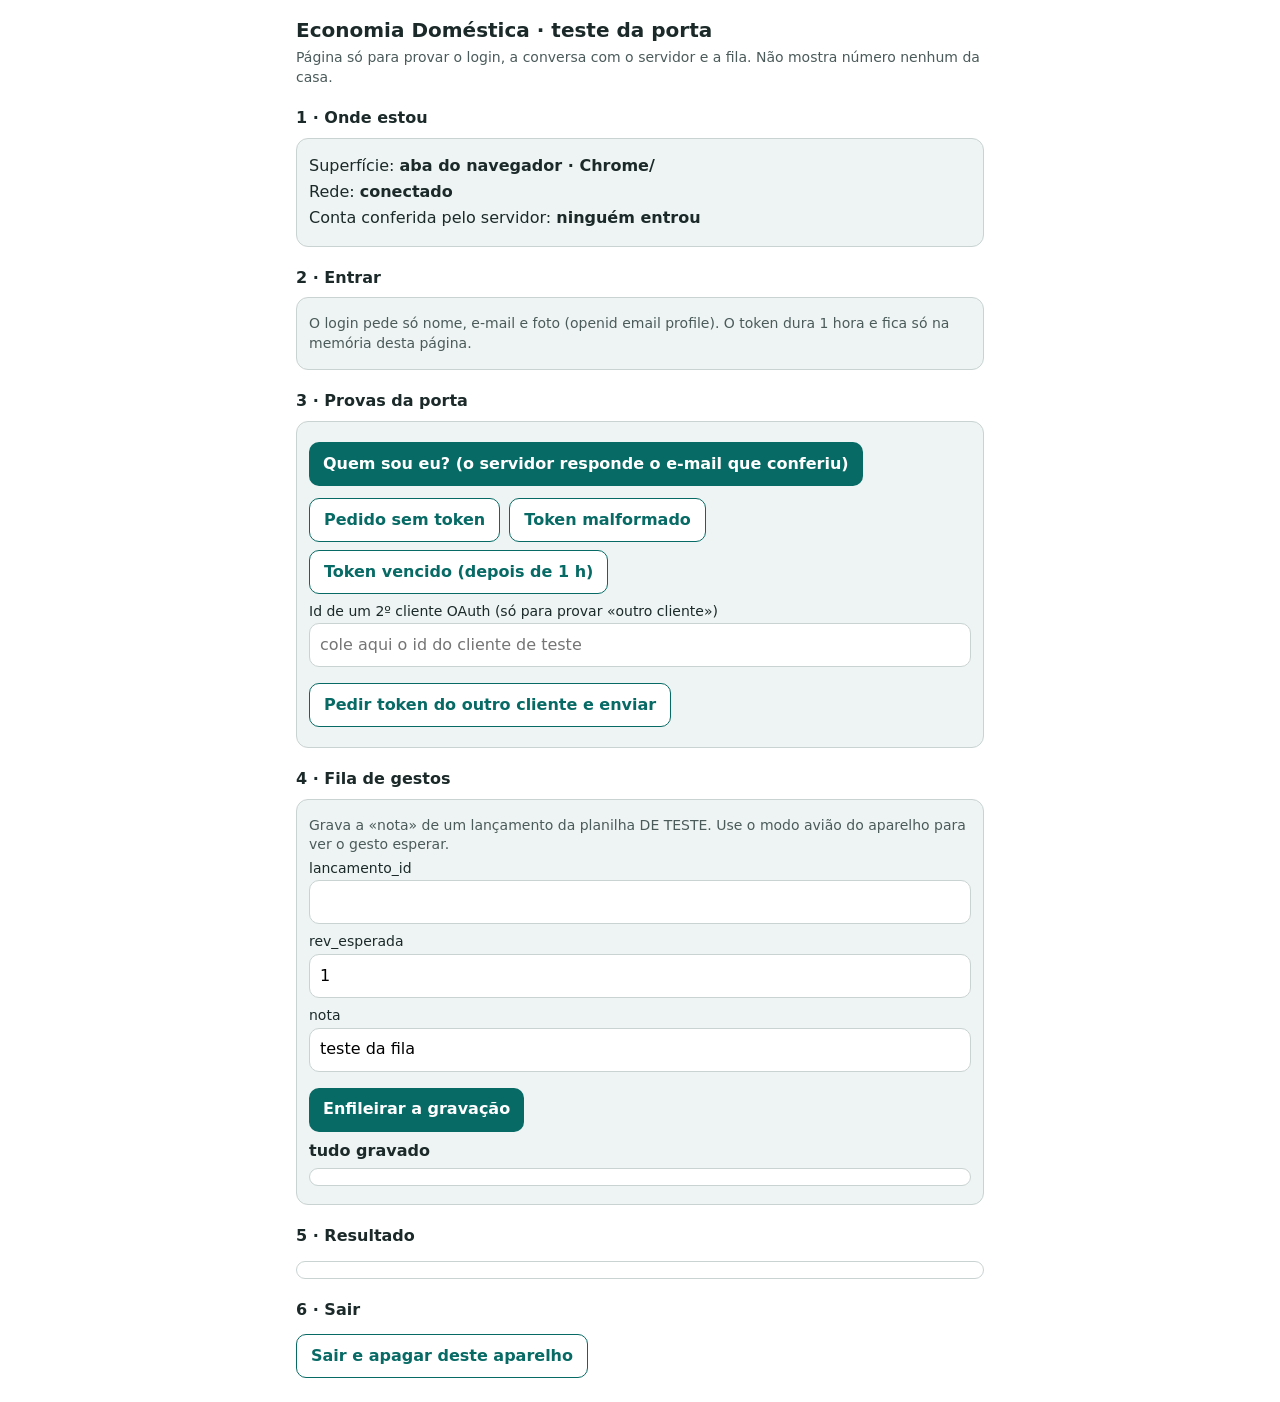
<file: index.html>
<!doctype html>
<html lang="pt-BR">
<head>
<meta charset="utf-8">
<meta name="viewport" content="width=device-width, initial-scale=1, viewport-fit=cover">
<title>Economia Doméstica · teste da porta</title>
<meta name="description" content="Página de teste do login e da fila do app Economia Doméstica. Sem dado, sem número.">
<meta name="theme-color" content="#0B8A83">
<meta name="apple-mobile-web-app-capable" content="yes">
<meta name="mobile-web-app-capable" content="yes">
<meta name="apple-mobile-web-app-title" content="Economia Doméstica">
<meta name="robots" content="noindex">
<meta property="og:title" content="Economia Doméstica · teste da porta">
<meta property="og:description" content="Página de teste do login e da fila. Sem dado, sem número.">
<meta property="og:type" content="website">
<meta property="og:locale" content="pt_BR">
<meta property="og:site_name" content="Economia Doméstica">
<meta name="twitter:card" content="summary">
<link rel="manifest" href="manifest.webmanifest">
<link rel="icon" type="image/png" href="icone-192.png">
<link rel="apple-touch-icon" href="apple-touch-icon.png">
<style>
  /* Página de TESTE, não é a tela do app: só o teal da marca (--marca-txt do DESIGN.md), alvos de toque de 44 px e nada mais. */
  :root { --marca: #076A65; --borda: #C9D3D2; --fundo: #FFFFFF; --txt: #1B2A29; --suave: #EEF4F3; --erro: #A02020; --ok: #0F7A47; }
  * { box-sizing: border-box; }
  body { margin: 0; padding: 16px; padding-left: max(16px, env(safe-area-inset-left)); padding-right: max(16px, env(safe-area-inset-right)); font: 16px/1.4 system-ui, -apple-system, "Segoe UI", sans-serif; color: var(--txt); background: var(--fundo); max-width: 720px; margin-inline: auto; }
  h1 { font-size: 20px; margin: 0 0 4px; }
  h2 { font-size: 16px; margin: 20px 0 8px; }
  p, li { margin: 4px 0; }
  .nota { color: #4B5B5A; font-size: 14px; }
  .cartao { border: 1px solid var(--borda); border-radius: 12px; padding: 12px; margin: 8px 0; background: var(--suave); }
  button { min-height: 44px; padding: 8px 14px; border: 0; border-radius: 10px; background: var(--marca); color: #fff; font: inherit; font-weight: 600; margin: 4px 4px 4px 0; }
  button.sec { background: #fff; color: var(--marca); border: 1px solid var(--marca); }
  button[disabled] { opacity: .5; }
  input { min-height: 44px; padding: 6px 10px; border: 1px solid var(--borda); border-radius: 10px; font: inherit; width: 100%; margin: 2px 0 8px; }
  label { display: block; font-size: 14px; }
  pre { white-space: pre-wrap; word-break: break-word; background: #fff; border: 1px solid var(--borda); border-radius: 10px; padding: 8px; font-size: 13px; margin: 6px 0; }
  .ok { color: var(--ok); font-weight: 600; } .ruim { color: var(--erro); font-weight: 600; }
  ol#registro { padding-left: 20px; font-size: 14px; }
  #aviso-config { display: none; background: #FFF3CD; border: 1px solid #E0B84A; padding: 10px; border-radius: 10px; }
</style>
</head>
<body>
<h1>Economia Doméstica · teste da porta</h1>
<p class="nota">Página só para provar o login, a conversa com o servidor e a fila. Não mostra número nenhum da casa.</p>
<p id="aviso-config"><strong>config.js ainda tem os marcadores PREENCHER_*.</strong> Preencha o id do cliente e o endereço /exec (LEIA.md, passo 1).</p>

<h2>1 · Onde estou</h2>
<div class="cartao">
  <p>Superfície: <strong id="superficie">…</strong></p>
  <p>Rede: <strong id="rede">…</strong></p>
  <p>Conta conferida pelo servidor: <strong id="conferido">ninguém entrou</strong></p>
  <p class="nota" id="estado-login"></p>
</div>

<h2>2 · Entrar</h2>
<div class="cartao">
  <div id="botao-google"></div>
  <p><button id="b-entrar" class="sec" hidden>Entrar de novo</button></p>
  <p class="nota">O login pede só nome, e-mail e foto (openid email profile). O token dura 1 hora e fica só na memória desta página.</p>
</div>

<h2>3 · Provas da porta</h2>
<div class="cartao">
  <p><button id="b-quem">Quem sou eu? (o servidor responde o e-mail que conferiu)</button></p>
  <p><button id="b-sem" class="sec">Pedido sem token</button>
     <button id="b-lixo" class="sec">Token malformado</button>
     <button id="b-velho" class="sec">Token vencido (depois de 1 h)</button></p>
  <label for="i-outro">Id de um 2º cliente OAuth (só para provar «outro cliente»)</label>
  <input id="i-outro" placeholder="cole aqui o id do cliente de teste" autocomplete="off">
  <p><button id="b-outro" class="sec">Pedir token do outro cliente e enviar</button></p>
</div>

<h2>4 · Fila de gestos</h2>
<div class="cartao">
  <p class="nota">Grava a «nota» de um lançamento da planilha DE TESTE. Use o modo avião do aparelho para ver o gesto esperar.</p>
  <label for="c-id">lancamento_id</label><input id="c-id" autocomplete="off">
  <label for="c-rev">rev_esperada</label><input id="c-rev" value="1" inputmode="numeric">
  <label for="c-nota">nota</label><input id="c-nota" value="teste da fila">
  <p><button id="b-fila">Enfileirar a gravação</button>
     <button id="b-reenviar" class="sec" hidden>Reenviar com a rev atual</button>
     <button id="b-descartar" class="sec" hidden>Descartar o gesto recusado</button></p>
  <p><strong id="fila-estado">tudo gravado</strong></p>
  <pre id="fila-itens"></pre>
</div>

<h2>5 · Resultado</h2>
<ol id="registro"></ol>
<pre id="saida"></pre>

<h2>6 · Sair</h2>
<p><button id="b-sair" class="sec">Sair e apagar deste aparelho</button></p>

<script src="config.js"></script>
<script src="fila.js"></script>
<script src="api.js"></script>
<script>
(function () {
  'use strict';
  var C = window.ECON_CONFIG || {};
  var configurado = !!C.CLIENT_ID && C.CLIENT_ID.indexOf('PREENCHER') !== 0 && !!C.API_URL && C.API_URL.indexOf('PREENCHER') !== 0;
  function $(id) { return document.getElementById(id); }
  var tokenAtual = null;      // o ID token vive só aqui, em memória
  var primeiroToken = null;   // o da entrada: serve de «token vencido» depois de 1 h
  var espera = null;          // quem espera um token novo
  var ultimaRecusa = null;

  var api = Api.criarCliente({
    url: C.API_URL,
    fetch: window.fetch.bind(window),
    token: function () { return tokenAtual; },
    renovar: renovar
  });
  var fila = Fila.criar({
    enviar: function (item) { return api.chamar(item.tipo, item.envio); },
    aoMudar: mostrarFila,
    aoRecusar: function (item) {
      ultimaRecusa = item;
      registrar('fila: ' + item.tipo + ' recusado', item.resposta);
      var atual = item.resposta && item.resposta.atual;
      $('b-reenviar').hidden = !(item.resposta && item.resposta.motivo === 'rev_desatualizada' && atual && typeof atual.rev === 'number');
      $('b-descartar').hidden = false;   // o recusado fica com o que foi digitado até a pessoa descartar
    },
    aoGravar: function (resposta) { registrar('fila: gravado', { ok: resposta.ok, repetido: !!resposta.repetido, rev: resposta.rev, autor: resposta.autor }); }
  });

  function hora() { return new Date().toLocaleTimeString('pt-BR'); }
  function registrar(titulo, resposta) {
    var li = document.createElement('li');
    var ok = resposta && resposta.ok === true;
    var sp = document.createElement('span'); sp.className = ok ? 'ok' : 'ruim'; sp.textContent = ok ? 'ok' : String((resposta && resposta.motivo) || 'sem resposta'); li.appendChild(sp);
    li.insertBefore(document.createTextNode(hora() + ' · ' + titulo + ' → '), li.firstChild);
    $('registro').insertBefore(li, $('registro').firstChild);
    $('saida').textContent = JSON.stringify(resposta, null, 2);
  }
  function mostrarFila(resumo, itens) {
    $('fila-estado').textContent = resumo.texto;
    $('fila-itens').textContent = itens.map(function (i) {
      return i.estado + ' · ' + i.tipo + ' · tentativas ' + i.tentativas + (i.motivo ? ' · ' + i.motivo : '');
    }).join('\n');
  }
  function mostrarSuperficie() {
    var standalone = (window.navigator.standalone === true) || (window.matchMedia && window.matchMedia('(display-mode: standalone)').matches);
    $('superficie').textContent = (standalone ? 'ícone da tela de início (standalone)' : 'aba do navegador') + ' · ' + (navigator.userAgent.match(/(Chrome|CriOS|Safari|Firefox)\/?/) || ['navegador'])[0];
    $('rede').textContent = navigator.onLine ? 'conectado' : 'sem rede';
  }
  function mostrarEntrar(sim) { $('b-entrar').hidden = !sim; }

  function configGis() {
    return { client_id: C.CLIENT_ID, callback: aoCredencial, auto_select: true, cancel_on_tap_outside: false, itp_support: true };
  }
  function aoCredencial(resp) {
    if (!resp || !resp.credential) return;
    tokenAtual = resp.credential;
    if (!primeiroToken) primeiroToken = tokenAtual;
    mostrarEntrar(false);
    $('estado-login').textContent = 'token novo recebido às ' + hora() + ' (vale 1 h)';
    if (espera) { var e = espera; espera = null; clearTimeout(e.t); e.resolver(tokenAtual); }
    else quemSou();
  }
  // Token novo sem trocar de página; se o Google pedir um toque, vira «Entrar de novo» e o gesto espera pendente.
  function renovar() {
    return new Promise(function (resolver, rejeitar) {
      if (!window.google || !google.accounts || !google.accounts.id) { rejeitar(new Error('gis_indisponivel')); return; }
      function desistir() {
        if (!espera) return;
        clearTimeout(espera.t); espera = null; mostrarEntrar(true);
        $('estado-login').textContent = 'o Google pediu um toque: aperte «Entrar de novo» (os gestos esperam)';
        rejeitar(new Error('precisa_de_toque'));
      }
      espera = { resolver: resolver, t: setTimeout(desistir, 20000) };
      try {
        google.accounts.id.prompt(function (n) {
          try { if ((n.isNotDisplayed && n.isNotDisplayed()) || (n.isSkippedMoment && n.isSkippedMoment())) desistir(); } catch (e) { /* sem notificação: vale o prazo */ }
        });
      } catch (e) { desistir(); }
    });
  }

  function quemSou() {
    return api.chamar('quem_sou', {}).then(function (r) {
      $('conferido').textContent = r.ok ? r.email + ' (origem: ' + r.origem + ')' : 'recusado: ' + r.motivo;
      registrar('quem_sou', r);
      return r;
    }, function (e) { registrar('quem_sou', { ok: false, motivo: 'erro de rede: ' + e.message }); });
  }
  function prova(titulo, acao, opcoes) {
    return api.chamar(acao, {}, opcoes).then(function (r) { registrar(titulo, r); }, function (e) { registrar(titulo, { ok: false, motivo: 'erro de rede: ' + e.message }); });
  }

  $('b-quem').onclick = quemSou;
  $('b-sem').onclick = function () { prova('sem token', 'quem_sou', { token: null, semRenovar: true }); };
  $('b-lixo').onclick = function () { prova('token malformado', 'quem_sou', { token: 'a.b.c', semRenovar: true }); };
  $('b-velho').onclick = function () {
    var exp = primeiroToken ? Api.expDoToken(primeiroToken) : null;
    if (!exp) { registrar('token vencido', { ok: false, motivo: 'entre primeiro e volte depois de 1 h' }); return; }
    var falta = Math.ceil((exp * 1000 - Date.now()) / 60000);
    if (falta > 0) { registrar('token vencido', { ok: false, motivo: 'o 1º token ainda vale por ' + falta + ' min: volte depois' }); return; }
    prova('token vencido (o da entrada)', 'quem_sou', { token: primeiroToken, semRenovar: true });
  };
  $('b-outro').onclick = function () {
    var outro = $('i-outro').value.trim();
    if (!outro) { registrar('outro cliente', { ok: false, motivo: 'cole o id do 2º cliente' }); return; }
    google.accounts.id.initialize({
      client_id: outro, auto_select: false,
      callback: function (resp) {
        google.accounts.id.initialize(configGis());   // volta ao cliente de verdade antes de qualquer outra coisa
        prova('token de outro cliente', 'quem_sou', { token: resp.credential, semRenovar: true });
      }
    });
    google.accounts.id.prompt();
  };
  $('b-entrar').onclick = function () { google.accounts.id.prompt(); };
  $('b-fila').onclick = function () {
    fila.enfileirar('gravarClassificacao', { lancamento_id: $('c-id').value.trim(), campos: { nota: $('c-nota').value }, rev_esperada: Number($('c-rev').value) });
  };
  $('b-reenviar').onclick = function () {
    if (!ultimaRecusa) return;
    fila.reenviar(ultimaRecusa.client_token, { rev_esperada: ultimaRecusa.resposta.atual.rev });
    $('b-reenviar').hidden = true; $('b-descartar').hidden = true;
  };
  $('b-descartar').onclick = function () {
    if (!ultimaRecusa) return;
    fila.descartar(ultimaRecusa.client_token);
    ultimaRecusa = null;
    $('b-reenviar').hidden = true; $('b-descartar').hidden = true;
  };
  $('b-sair').onclick = function () {
    if (fila.aberto() && !window.confirm('Há gestos ainda não enviados. Sair apaga esses gestos deste aparelho. Continuar?')) return;
    fila.apagarTudo();
    tokenAtual = null; primeiroToken = null;
    try { google.accounts.id.disableAutoSelect(); } catch (e) { /* sem GIS carregado */ }
    $('conferido').textContent = 'ninguém entrou';
    $('estado-login').textContent = 'saiu: fila e token apagados deste aparelho';
    $('saida').textContent = ''; $('registro').innerHTML = '';
  };

  window.addEventListener('online', mostrarSuperficie);
  window.addEventListener('offline', mostrarSuperficie);
  mostrarSuperficie();
  mostrarFila(fila.resumo(), fila.itens());
  if (!configurado) $('aviso-config').style.display = 'block';
  fila.iniciar(window, document);

  window.aoCarregarGis = function () {
    if (!configurado) return;
    google.accounts.id.initialize(configGis());
    google.accounts.id.renderButton($('botao-google'), { theme: 'outline', size: 'large', text: 'signin_with', locale: 'pt-BR' });
    google.accounts.id.prompt();
  };
  if (window.google && window.google.accounts) window.aoCarregarGis();
})();
</script>
<script src="https://accounts.google.com/gsi/client" async defer onload="aoCarregarGis()"></script>
</body>
</html>
</file>
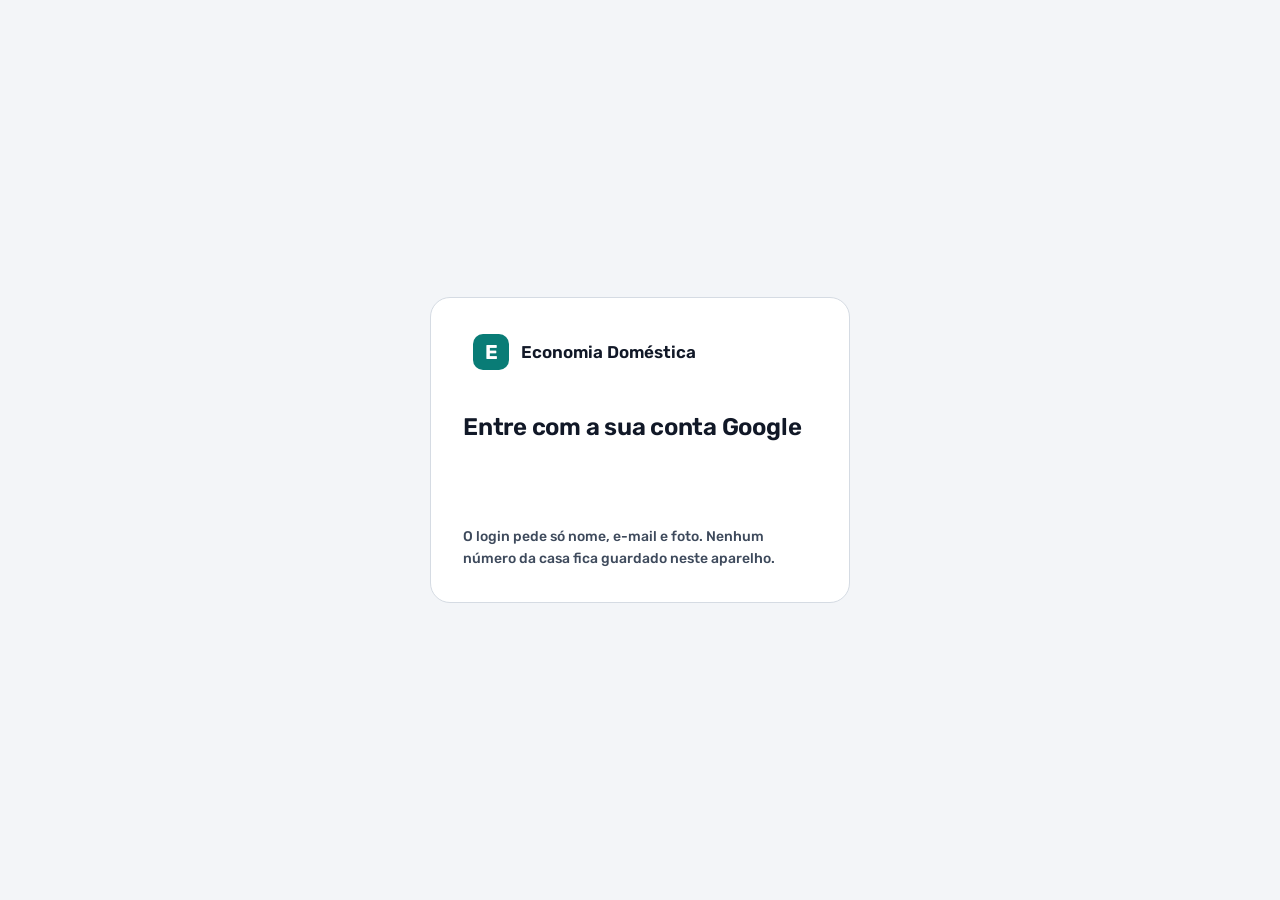
<file: app.html>
<!doctype html>
<html lang="pt-BR">
<head>
<meta charset="utf-8">
<meta name="viewport" content="width=device-width, initial-scale=1, viewport-fit=cover">
<meta name="color-scheme" content="light">
<meta name="robots" content="noindex, nofollow">
<title>Economia Doméstica</title>
<meta name="description" content="Economia Doméstica: o orçamento da família, mês a mês. Orçado, realizado e simulação.">
<meta name="theme-color" content="#0B8A83">
<meta name="apple-mobile-web-app-capable" content="yes">
<meta name="mobile-web-app-capable" content="yes">
<meta name="apple-mobile-web-app-title" content="Economia Doméstica">
<meta property="og:title" content="Economia Doméstica">
<meta property="og:description" content="O orçamento da família, mês a mês. App privado.">
<meta property="og:image" content="https://tsferraro.github.io/economia-domestica/icone-512.png">
<meta property="og:url" content="https://tsferraro.github.io/economia-domestica/app.html">
<meta property="og:type" content="website">
<meta property="og:locale" content="pt_BR">
<meta property="og:site_name" content="Economia Doméstica">
<meta name="twitter:card" content="summary">
<link rel="manifest" href="manifest.webmanifest">
<link rel="icon" type="image/png" href="icone-192.png">
<link rel="apple-touch-icon" href="apple-touch-icon.png">
<link rel="preconnect" href="https://fonts.googleapis.com"><link rel="preconnect" href="https://fonts.gstatic.com" crossorigin><link rel="stylesheet" media="print" onload="this.media='all'" href="https://fonts.googleapis.com/css2?family=Rubik:wght@400;500;600;700&display=swap">
<link rel="stylesheet" href="app.css">
<link rel="stylesheet" href="casca.css">
</head>
<body>
<noscript>Este app precisa de JavaScript.</noscript>

<!-- entrada: só aparece enquanto ninguém entrou (classe econ-entrada-aberta no body) -->
<section class="econ-entrada" id="econ-entrada" aria-label="Entrar">
  <div class="econ-entrada-cartao">
    <div class="marca"><i>E</i><span>Economia Doméstica</span></div>
    <h1>Entre com a sua conta Google</h1>
    <div id="econ-botao-google"></div>
    <p class="apoio">O login pede só nome, e-mail e foto. Nenhum número da casa fica guardado neste aparelho.</p>
  </div>
</section>

<!-- a moldura é a do mockup aprovado (mesmos ids e classes); as telas entram em #main -->
<div class="app">
  <nav class="side" aria-label="Telas" id="side"></nav>
  <div class="pagina">
    <div class="topo">
      <div class="topo-e"><span class="topo-tit" id="topo-tit">Economia Doméstica</span><span class="chip neutro" id="chip-mes"></span></div>
      <div class="topo-e"><div class="topo-acoes" id="topo-acoes"></div><span class="carimbo" id="carimbo-topo"></span><button class="btn peq" id="tema" type="button" aria-label="Alternar tema claro e escuro">Tema</button><button class="btn peq econ-conta" id="econ-conta" type="button" data-econ="conta" aria-label="Conta e sair" aria-haspopup="true" hidden></button></div>
    </div>
    <div class="econ-conta-pop" id="econ-conta-pop" hidden>
      <span class="apoio">Conta conferida pelo servidor</span><b id="econ-conta-email"></b>
      <button class="btn peq" type="button" data-econ="sair">Sair e apagar deste aparelho</button>
    </div>
    <div class="econ-faixas" id="econ-faixas" aria-live="polite"></div>
    <main id="main" tabindex="-1"></main>
  </div>
</div>
<nav class="tabbar" aria-label="Telas principais" id="tabbar"></nav>
<div class="toast" id="toast" role="status" aria-live="polite"></div>
<div class="fab" id="fab"></div>
<dialog class="econ-dialogo" id="econ-dialogo" aria-label="Economia Doméstica"></dialog>

<script src="config.js"></script>
<script src="fila.js"></script>
<script src="api.js"></script>
<script src="telas/leitura.js"></script>
<script src="telas/orcado.js"></script>
<script src="app.js"></script>
</body>
</html>
</file>
<file: app.css>
/* GERADO por pagina/tools/derivar_telas.py: é o CSS do mockup aprovado, sem mudança. O que a casca do app acrescenta mora em casca.css. */
/* ---------- v4 · tokens do DESIGN.md (medidas do Design System Mandū, paleta própria; cores dos blocos da reação de 04/11) ---------- */
:root{
  --f: "Rubik", system-ui, -apple-system, "Segoe UI", sans-serif;
  --pagina:#F3F5F8; --sup:#FFFFFF; --sup-2:#EAEEF3; --borda:#D5DBE3; --borda-forte:#B6C0CD;
  --txt-1:#111827; --txt-2:#3E4A5C;
  --marca:#0B8A83; --marca-cheio:#097C76; --marca-txt:#076A65; --marca-sup:#DDF4F2;
  /* bloco: fill (barra, legenda) · txt (número e título) · sup (fundo tingido) */
  --c1:#2563EB; --c1-t:#1E40AF; --c1-s:#EBF1FD;
  --c2:#D6336C; --c2-t:#A61E4D; --c2-s:#FBEDF2;
  --c3:#D4A017; --c3-t:#8A5A00; --c3-s:#FBF6EA;
  --c4:#8B1E3F; --c4-t:#7A1B38; --c4-s:#F5EBEE;
  --c5:#7C3AED; --c5-t:#6D28D9; --c5-s:#F3EDFD;
  --c6:#15965A; --c6-t:#0F7A47; --c6-s:#EAF6F0;   /* v8: o Resultado é o bloco verde (pedido do Tobia) */
  --c7:#0E7490; --c7-t:#155E75; --c7-s:#E7F2F5;   /* v8 · conserto: Ano a ano em petróleo — menor ΔE aos 6 blocos 17,5 (fúcsia 12,6; oliva 9,7); txt 7,27:1 no branco, 6,37:1 no tingido */
  --sobra:#15965A; --sobra-t:#0F7A47; --sobra-s:#EAF6F0;
  --neg:#E0453A; --neg-t:#B42318; --neg-s:#FCEEED;
  --entrada:var(--c1); --entrada-t:var(--c1-t);
  /* semáforo: economia · no plano · acima (sempre com sinal, valor e palavra) */
  --ok:#0F7A47; --ok-sup:#DCF5E7; --plano:#1D4ED8; --plano-sup:#DBEAFE; --alerta:#B42318; --alerta-sup:#FDE2DF;
  --atencao:#92400E; --atencao-sup:#FFF1C7;
  --bar:#B8C4D3;
  --sombra:0 1px 2px rgb(17 24 39 / .06), 0 4px 16px rgb(17 24 39 / .06);
  --r:16px; --r-c:12px;
  --ease:cubic-bezier(.22,1,.36,1);
  --z-bar:20; --z-painel:40; --z-toast:60;
  --topo:68px;
  color-scheme:light;
}
:root[data-tema="escuro"]{
  --pagina:#0F141B; --sup:#18202B; --sup-2:#222C39; --borda:#2F3B4B; --borda-forte:#4A586C;
  --txt-1:#F1F5F9; --txt-2:#B9C4D2;
  --marca:#2BB8AE; --marca-cheio:#0B7F78; --marca-txt:#62D8CE; --marca-sup:#14403E;
  --c1-t:#93B4FF; --c1-s:#17233A; --c2-t:#FF8FB5; --c2-s:#3A1A26; --c3-t:#F2C75C; --c3-s:#332A12; --c4-t:#F29BB7; --c4-s:#3A1A24; --c5-t:#C9B1FF; --c5-s:#2A2040; --c6:#2FB873; --c6-t:#66DCA3; --c6-s:#173B2A; --c7:#22B8CF; --c7-t:#7DD3E8; --c7-s:#10303A;
  --sobra-t:#66DCA3; --sobra-s:#173B2A; --neg-t:#FFA197; --neg-s:#4A211D;
  --ok:#7FE0AE; --ok-sup:#1C4A35; --plano:#93B4FF; --plano-sup:#1C2C4A; --alerta:#FFA197; --alerta-sup:#4A211D; --atencao:#F7CF62; --atencao-sup:#3A2F0E;
  --bar:#5A6B82;
  --sombra:0 1px 2px rgb(0 0 0 / .45), 0 6px 20px rgb(0 0 0 / .35);
  color-scheme:dark;
}
*{box-sizing:border-box}
html{-webkit-text-size-adjust:100%;scroll-padding-top:calc(var(--topo) + 12px)}
body{margin:0;background:var(--pagina);color:var(--txt-1);font:400 1rem/1.55 var(--f);font-variant-numeric:tabular-nums;font-kerning:normal;-webkit-font-smoothing:antialiased;overflow-x:hidden}
h1,h2,h3{margin:0;text-wrap:balance;letter-spacing:-.01em}
h1{font-size:1.875rem;font-weight:700;line-height:1.15}
h2{font-size:1.375rem;font-weight:700;line-height:1.2}
h3{font-size:1.0625rem;font-weight:600;line-height:1.3}
p{margin:0;text-wrap:pretty;max-width:75ch}
a{color:var(--marca-txt);font-weight:500;text-underline-offset:3px}
button,select,input{font:inherit;color:inherit}
:focus-visible{outline:2px solid var(--marca);outline-offset:2px;border-radius:8px}
.muted{color:var(--txt-2)}
.nd{color:var(--txt-2);font-style:italic;font-weight:500}
.num{text-align:right;white-space:nowrap}
.mono{font-variant-numeric:tabular-nums}
small{font-size:.875rem;font-weight:500;color:var(--txt-2);margin-left:3px}
.sr{position:absolute;width:1px;height:1px;overflow:hidden;clip:rect(0 0 0 0);white-space:nowrap}
.saida{color:var(--neg-t)} .entrada,.azul-t{color:var(--c1-t)} .sobra,.abate,.verde-t{color:var(--sobra-t)} .mudo{color:var(--txt-2)}
.apoio{font-size:.875rem;color:var(--txt-2);font-weight:500}

/* ---------- casca ---------- */
.app{display:grid;grid-template-columns:248px minmax(0,1fr);min-height:100vh}
.side{background:var(--sup);border-right:1px solid var(--borda);padding:20px 14px;position:sticky;top:0;height:100vh;overflow:auto;display:flex;flex-direction:column;gap:4px}
.marca{display:flex;align-items:center;gap:12px;padding:4px 10px 22px;font-weight:700;font-size:1.125rem;line-height:1.15;color:var(--txt-1)} .marca span{text-wrap:balance}
.marca i{width:42px;height:42px;border-radius:13px;background:var(--marca-cheio);display:grid;place-items:center;color:#fff;font-style:normal;font-size:1.25rem;font-weight:700}
.side a{display:flex;align-items:center;gap:14px;min-height:48px;padding:0 14px;border-radius:12px;text-decoration:none;color:var(--txt-1);font-size:1rem;font-weight:500;transition:background-color .18s var(--ease)}
.side a:hover{background:var(--sup-2)}
.side a[aria-current="page"]{background:var(--marca-sup);color:var(--marca-txt);font-weight:600}
.side .ico,.tabbar .ico{width:22px;height:22px;flex:none;stroke:currentColor;fill:none;stroke-width:1.9;stroke-linecap:round;stroke-linejoin:round}
.side .rodape-side{margin-top:auto;padding:16px 10px 0;color:var(--txt-2);font-size:.875rem;display:grid;gap:10px}
.leg-blocos{display:grid;gap:6px;font-size:.875rem;color:var(--txt-2)}
.leg-blocos span{display:flex;align-items:center;gap:8px}
.leg-blocos i{width:12px;height:12px;border-radius:4px;flex:none}
.pagina{min-width:0}
.topo{display:flex;align-items:center;justify-content:space-between;gap:12px;min-height:var(--topo);padding:10px 40px;background:var(--sup);border-bottom:1px solid var(--borda);position:sticky;top:0;z-index:var(--z-bar)}
.topo .topo-e{display:flex;align-items:center;gap:14px;min-width:0}
.topo .topo-tit{font-weight:600;font-size:1.0625rem;white-space:nowrap}
.topo .carimbo{color:var(--txt-2);font-size:.875rem}
main{padding:32px 40px 72px;max-width:1280px;margin:0 auto}
.tabbar{display:none}
@media (max-width:1023px){
  .app{display:block}
  .side{display:none}
  .tabbar{display:grid;grid-template-columns:repeat(6,minmax(0,1fr));position:fixed;left:0;right:0;bottom:0;z-index:var(--z-bar);background:var(--sup);border-top:1px solid var(--borda);padding:6px 4px calc(6px + env(safe-area-inset-bottom));box-shadow:0 -4px 16px rgb(17 24 39 / .06)}
  .tabbar a{display:flex;flex-direction:column;align-items:center;justify-content:center;gap:4px;min-height:60px;min-width:0;border-radius:12px;color:var(--txt-2);text-decoration:none;font-size:.8125rem;font-weight:500}
  .tabbar a span{max-width:100%;overflow:hidden;text-overflow:ellipsis;white-space:nowrap}
  .tabbar .ico{width:24px;height:24px;padding:3px 16px;box-sizing:content-box;border-radius:999px}
  .tabbar a[aria-current="page"]{color:var(--marca-txt);font-weight:600}
  .tabbar a[aria-current="page"] .ico{background:var(--marca-sup)}
  main{padding:24px 24px 116px}
  .topo{padding:10px 24px}
}
@media (max-width:767px){
  main{padding:16px 16px 116px}
  .topo{padding:8px 16px;min-height:60px}
  :root{--topo:60px}
  .topo .carimbo{display:none}
  h1{font-size:1.625rem}
}
/* ---------- peças ---------- */
.cab-tela{display:flex;flex-wrap:wrap;align-items:center;justify-content:space-between;gap:12px 16px;margin-bottom:20px}
.cab-tela .dir{display:flex;flex-wrap:wrap;gap:8px 10px;align-items:center}
.linha-acoes{display:flex;flex-wrap:wrap;gap:12px;align-items:center;min-width:0;max-width:100%}
.linha-acoes>*,.painel>*,.vg-grid>*,.grid-2>*,.bloco-corpo>*,.fx-painel>*,.det-c>*{min-width:0;max-width:100%}
.btn{min-height:48px;padding:0 20px;border-radius:12px;border:1.5px solid var(--borda-forte);background:var(--sup);color:var(--txt-1);font-weight:600;font-size:1rem;cursor:pointer;display:inline-flex;align-items:center;justify-content:center;gap:8px;text-decoration:none;transition:background-color .18s var(--ease),border-color .18s var(--ease)}
.btn:hover{background:var(--marca-sup);border-color:var(--marca)}
.btn:active{transform:translateY(1px)}
.btn[disabled],.btn[aria-disabled="true"]{opacity:.55;cursor:not-allowed}
.btn.prim{background:var(--marca-cheio);border-color:var(--marca-cheio);color:#fff}
.btn.prim:hover{background:var(--marca-txt);border-color:var(--marca-txt)}
.btn.peq{min-height:44px;padding:0 16px;font-size:.9375rem}
.btn.link{border-color:transparent;background:transparent;color:var(--marca-txt);padding:0 10px}
.btn.link:hover{background:var(--marca-sup)}
.topo .btn{min-height:44px}
.seg{display:inline-flex;flex-wrap:wrap;gap:4px;padding:4px;border-radius:14px;background:var(--sup-2)}
.seg button{min-height:40px;padding:0 16px;border:0;border-radius:10px;background:transparent;cursor:pointer;font-weight:500;font-size:.9375rem;color:var(--txt-1)}
.seg button[aria-pressed="true"]{background:var(--sup);color:var(--marca-txt);font-weight:600;box-shadow:var(--sombra)}
.seg.peq button{min-height:36px;padding:0 12px;font-size:.875rem}
select,input[type=number],input[type=text]{min-height:48px;border:1.5px solid var(--borda-forte);border-radius:12px;background:var(--sup);padding:0 14px;font-size:1rem;color:var(--txt-1)}
select:focus,input:focus{outline:2px solid var(--marca);outline-offset:0;border-color:var(--marca)}
input[type=number]::-webkit-inner-spin-button,input[type=number]::-webkit-outer-spin-button{-webkit-appearance:none;margin:0}
input[type=number]{-moz-appearance:textfield}
label.campo{display:grid;gap:6px;font-size:.875rem;font-weight:500;color:var(--txt-2)}
.painel{background:var(--sup);border:1px solid var(--borda);border-radius:var(--r);padding:24px;box-shadow:var(--sombra);min-width:0}
.secao{margin-top:36px;display:grid;gap:14px;grid-template-columns:minmax(0,1fr)}
.secao>header{display:flex;flex-wrap:wrap;align-items:center;justify-content:space-between;gap:6px 16px}
.secao>header .sub{color:var(--txt-2);font-size:.9375rem}
.secao>*,.painel,.rolavel{min-width:0;max-width:100%}
.chip,.pil{display:inline-flex;align-items:center;gap:6px;min-height:28px;padding:4px 10px;border-radius:999px;font-size:.875rem;font-weight:600;line-height:1.2;white-space:nowrap;max-width:100%;border:1px solid transparent}
.chip{min-height:30px;padding:4px 12px}
.chip.ok,.pil.verde{background:var(--ok-sup);color:var(--ok)}
.pil.azul{background:var(--plano-sup);color:var(--plano)}
.chip.warn,.pil.ambar{background:var(--atencao-sup);color:var(--atencao)}
.chip.bad,.pil.verm{background:var(--alerta-sup);color:var(--alerta)}
.chip.neutro,.pil.neu{background:var(--sup-2);color:var(--txt-2)}
.chip.acc{background:var(--marca-sup);color:var(--marca-txt)}
.pil.rara{background:var(--sup);color:var(--txt-2);border:1.5px dashed var(--borda-forte)}
.pil.peq{min-height:24px;padding:2px 8px;font-size:.8125rem}
.aviso{display:flex;gap:12px;align-items:flex-start;justify-content:space-between;padding:14px 18px;border-radius:var(--r-c);background:var(--sup-2);color:var(--txt-1);font-size:.9375rem;line-height:1.5}
.aviso.warn{background:var(--atencao-sup)} .aviso.bad{background:var(--alerta-sup)} .aviso.ok{background:var(--ok-sup)} .aviso.azul{background:var(--plano-sup)}
.aviso strong,.aviso b{font-weight:600}
.rolavel{overflow-x:auto;-webkit-overflow-scrolling:touch}
table{border-collapse:collapse;width:100%;font-size:1rem}
th,td{padding:12px 14px;text-align:left;vertical-align:middle;border-bottom:1px solid var(--borda)}
th{font-weight:600;color:var(--txt-2);font-size:.875rem;white-space:nowrap;border-bottom:1.5px solid var(--borda-forte);background:var(--sup)}
td.num{font-weight:500}
th.num,td.num{text-align:right}
tbody tr:last-child td{border-bottom:0}
tr.tot td{font-weight:700;background:var(--sup-2)}
td.item{min-width:160px;font-weight:500}
.rolavel table.largo{min-width:860px}
.rolavel table.medio{min-width:560px}
.mini{width:100%;font-size:.9375rem}
.mini td,.mini th{padding:9px 10px;background:transparent}
.lista{display:grid;gap:0;margin:0;padding:0;list-style:none}
.lista li{display:flex;flex-wrap:wrap;justify-content:space-between;gap:6px 16px;padding:12px 0;border-bottom:1px solid var(--borda)}
.lista li:last-child{border-bottom:0}
.kv{display:flex;flex-wrap:wrap;gap:10px 28px}
.kv div{display:grid;gap:2px}
.kv .k{font-size:.875rem;font-weight:500;color:var(--txt-2)}
.kv .v{font-size:1.25rem;font-weight:600;line-height:1.2}
.grid-2{display:grid;grid-template-columns:minmax(0,1fr);gap:20px;align-items:start}
@media (min-width:900px){.grid-2{grid-template-columns:repeat(2,minmax(0,1fr))}}
.esqueleto{display:grid;gap:14px}
.esqueleto i{display:block;height:20px;border-radius:8px;background:linear-gradient(90deg,var(--sup-2),var(--borda),var(--sup-2));background-size:200% 100%;animation:sk 1.2s linear infinite}
@keyframes sk{from{background-position:200% 0}to{background-position:-200% 0}}
.vazio-estado{display:grid;gap:10px;justify-items:start;padding:24px;border:1.5px dashed var(--borda-forte);border-radius:var(--r);background:var(--sup)}
.vazio-estado h3{font-size:1.0625rem}
.toast{position:fixed;left:50%;bottom:100px;transform:translateX(-50%);z-index:var(--z-toast);background:var(--txt-1);color:var(--sup);padding:14px 20px;border-radius:14px;max-width:min(92vw,560px);box-shadow:var(--sombra);font-size:1rem;opacity:0;pointer-events:none;transition:opacity .18s var(--ease)}
.toast.on{opacity:1}
@media (min-width:1024px){.toast{bottom:32px}}
.rodape{margin-top:56px;padding-top:16px;border-top:1px solid var(--borda);display:flex;flex-wrap:wrap;justify-content:space-between;gap:8px 20px;color:var(--txt-2);font-size:.875rem}
.dropzone{border:2px dashed var(--borda-forte);border-radius:var(--r);padding:24px;text-align:center;background:var(--sup);display:grid;gap:8px;justify-items:center;cursor:pointer;min-height:110px;align-content:center}
.dropzone.sobre{border-color:var(--marca);background:var(--marca-sup)}
.tira{display:inline-grid;grid-auto-flow:column;gap:3px}
.tira i{width:12px;height:22px;border-radius:4px;background:var(--borda-forte)}
.tira i.ok{background:var(--sobra)} .tira i.bad{background:var(--neg)} .tira i.nd{background:var(--borda)}
details>summary{cursor:pointer;min-height:44px;display:flex;align-items:center;color:var(--marca-txt);font-weight:600}
/* info ⓘ */
.info-b{width:40px;height:40px;border:0;background:transparent;color:var(--txt-2);cursor:pointer;border-radius:50%;font-size:1.125rem;display:inline-grid;place-items:center;flex:none;vertical-align:middle;padding:0}
.info-b:hover,.info-b[aria-expanded="true"]{color:var(--marca-txt);background:var(--marca-sup)}
.nota{display:flex;gap:12px;align-items:flex-start;justify-content:space-between;padding:14px 18px;border-radius:var(--r-c);background:var(--sup-2);font-size:.9375rem;line-height:1.5;margin-top:10px}
.nota b{font-weight:600}
/* expande/recolhe */
.det{background:var(--sup);border:1px solid var(--borda);border-radius:var(--r);box-shadow:var(--sombra);margin-top:12px;overflow:hidden}
.det-b{all:unset;box-sizing:border-box;display:flex;align-items:center;gap:12px;min-height:56px;width:100%;padding:0 20px;cursor:pointer;font-size:1.0625rem;font-weight:600;color:var(--txt-1)}
.det-b:hover{background:var(--sup-2)}
.det-b:focus-visible{outline:2px solid var(--marca);outline-offset:-2px}
.det-sub{font-weight:500;font-size:.875rem;margin-left:auto;text-align:right;color:var(--txt-2)}
.det-c{padding:4px 20px 22px;display:grid;gap:14px;min-width:0}
.seta{width:18px;height:18px;flex:none;stroke:var(--txt-2);fill:none;stroke-width:2.2;stroke-linecap:round;stroke-linejoin:round;transition:transform .2s var(--ease)}
[aria-expanded="true"]>.seta{transform:rotate(90deg)}
.bloco .det,.painel .det{box-shadow:none;border-width:1px 0 0;border-radius:0;margin-top:4px}
.bloco .det-b,.painel .det-b{padding:0 4px}

/* ---------- faixa de cartões pequenos (uma linha) ---------- */
.faixa{display:grid;grid-template-columns:repeat(auto-fit,minmax(min(100%,210px),1fr));gap:12px}
.faixa-6{grid-template-columns:repeat(auto-fit,minmax(min(100%,190px),1fr))}
.faixa-6 .fx-val{font-size:1.25rem}
.fx{all:unset;box-sizing:border-box;display:grid;gap:2px;min-height:68px;padding:9px 14px;border-radius:14px;background:var(--sup);border:1.5px solid var(--borda);box-shadow:var(--sombra);cursor:pointer;min-width:0;align-content:start;position:relative;transition:border-color .18s var(--ease),background-color .18s var(--ease)}
.fx:hover{border-color:var(--c,var(--marca))}
.fx[aria-expanded="true"],.fx[aria-pressed="true"]{border-color:var(--c,var(--marca));background:var(--cs,var(--marca-sup))}
.fx:focus-visible{outline:2px solid var(--marca);outline-offset:2px}
.fx-rot{font-size:.875rem;font-weight:600;color:var(--txt-2);line-height:1.3;display:flex;justify-content:space-between;gap:8px;align-items:center}
.fx-rot .seta{width:16px;height:16px;transform:rotate(90deg)}
.fx[aria-expanded="true"] .fx-rot .seta{transform:rotate(-90deg)}
.fx-val{font-size:1.375rem;font-weight:700;line-height:1.1;letter-spacing:-.01em;color:var(--ct,var(--txt-1));white-space:nowrap;overflow:hidden;text-overflow:ellipsis}
.fx-val small{font-size:.875rem;font-weight:600;color:var(--txt-2);margin-left:4px;white-space:nowrap}
.fx-lin{display:flex;flex-wrap:nowrap;gap:6px 8px;align-items:center;font-size:.875rem;color:var(--txt-2);min-width:0;overflow:hidden}
.fx-lin>span:not(.pil){overflow:hidden;text-overflow:ellipsis;white-space:nowrap;min-width:0}
.fx-lin>.pil{flex:none}
.fx-painel{margin-top:12px;background:var(--sup);border:1.5px solid var(--c,var(--borda));border-radius:var(--r);padding:20px 24px;display:grid;gap:12px;box-shadow:var(--sombra)}
.fx-painel h3{display:flex;flex-wrap:wrap;gap:8px 12px;align-items:center;justify-content:space-between}
/* celular: a faixa vira uma linha rolável (um cartão e meio à vista), em vez de ocupar a primeira tela em grade 2 × 2 ou 2 × 3 */
@media (max-width:767px){.faixa{display:flex;overflow-x:auto;scroll-snap-type:x mandatory;gap:10px;padding:2px 2px 8px;margin:0 -2px;-webkit-overflow-scrolling:touch}.fx{flex:0 0 min(74%,250px);scroll-snap-align:start;padding:10px 12px;min-height:68px}.fx-val{font-size:1.25rem}.fx-painel{padding:16px}}
/* resumo do mês no topo da tela Mês (macro primeiro) */
.resumo-mes{display:flex;flex-wrap:wrap;align-items:center;gap:8px 14px;min-height:56px;padding:10px 18px;margin-bottom:14px;background:var(--sup);border:1px solid var(--borda);border-radius:var(--r-c);box-shadow:var(--sombra);font-size:1.0625rem}
.resumo-mes b{font-weight:700}
.resumo-mes .rm-k{font-weight:700;text-transform:capitalize}
.resumo-mes .btn{margin-left:auto}

/* ---------- cartão de bloco: fundo tingido envolvendo o título, corpo branco ---------- */
.bloco{margin-top:24px;background:var(--cs);border:1px solid color-mix(in srgb,var(--c) 22%,var(--borda));border-radius:var(--r);padding:8px;box-shadow:var(--sombra)}
.bloco-cab{display:grid;grid-template-columns:minmax(0,1fr) auto;gap:4px 16px;align-items:center;padding:12px 16px 14px;min-height:56px}
.bloco-cab h2{font-size:1.0625rem;font-weight:600;color:var(--ct);display:flex;align-items:center;gap:10px;flex-wrap:wrap}
.bloco-cab h2 .nb{display:inline-grid;place-items:center;min-width:28px;height:28px;padding:0 8px;border-radius:999px;background:var(--c);color:var(--ctx,#fff);font-size:.875rem;font-weight:700}
.bloco-cab .tot{display:flex;flex-wrap:wrap;align-items:center;justify-content:flex-end;gap:6px 12px;text-align:right}
.bloco-cab .tot b{font-size:1.25rem;font-weight:700;color:var(--ct);white-space:nowrap}
.bloco-cab .tot .apoio{white-space:nowrap}
.bloco-sub{grid-column:1/-1;display:flex;flex-wrap:wrap;gap:6px 16px;align-items:center;font-size:.875rem;color:var(--txt-2)}
.bloco-sub b{color:var(--txt-1);font-weight:600}
.bloco-corpo{background:var(--sup);border-radius:12px;padding:16px 20px;display:grid;gap:14px;min-width:0}
.bloco-corpo>*{min-width:0}
@media (max-width:767px){.bloco-cab{grid-template-columns:minmax(0,1fr);padding:10px 12px 12px}.bloco-cab .tot{justify-content:flex-start;text-align:left}.bloco-corpo{padding:14px}}

/* ---------- categorias (planejado · realizado · médio · desvio) ---------- */
.cat-tab{display:grid;grid-template-columns:minmax(0,1fr);gap:0;min-width:0}   /* P0-1 (crítica v7): sem coluna implícita «auto», a tabela larga do lançamento não arrasta as linhas */
.cat-h,.cat-r{display:grid;grid-template-columns:minmax(0,1.7fr) repeat(3,minmax(0,1fr)) minmax(150px,1.1fr);gap:6px 14px;align-items:center;padding:0 4px;border-bottom:1px solid var(--borda)}
.cat-h{min-height:38px;padding-bottom:8px;color:var(--txt-2);font-size:.875rem;font-weight:600;border-bottom:1.5px solid var(--borda-forte)}
.cat-h .n,.cat-r .n{text-align:right}
.cat-h .n small,.cat-h .it small{display:block;margin:0;font-size:.8125rem;font-weight:500}
.cat-r{min-height:56px}
.cat-r.cat{font-weight:600}
.cat-r.it{min-height:52px;font-size:.9375rem;background:var(--sup);padding-left:4px}
.cat-r.it .it{padding-left:28px;font-weight:500}
.cat-r .n{font-weight:500;white-space:nowrap}
.cat-r.cat .n{font-weight:600}
.cat-r .p{display:flex;justify-content:flex-end}
.cat-r:last-child{border-bottom:0}
.cat-r .it{display:flex;flex-wrap:wrap;align-items:center;gap:4px 8px;min-width:0}
.cat-b{all:unset;box-sizing:border-box;display:flex;align-items:center;gap:8px;min-height:48px;cursor:pointer;color:var(--txt-1);font-weight:inherit;min-width:0;max-width:100%}
.cat-b:hover .t{text-decoration:underline;text-underline-offset:3px}
.cat-b:focus-visible{outline:2px solid var(--marca);outline-offset:-2px;border-radius:8px}
.cat-b .t{min-width:0;overflow-wrap:break-word;hyphens:manual} .nw{white-space:nowrap}
.cat-tag{display:inline-flex;flex-wrap:wrap;align-items:center;gap:4px 6px;min-width:0}
.cat-tot{border-top:1.5px solid var(--borda-forte);border-bottom:0;font-weight:700;min-height:52px}
.cat-tot .n{font-weight:700}
.lanc{grid-column:1/-1;min-width:0;max-width:100%;background:var(--sup-2);border-radius:10px;padding:6px 12px 10px;margin:0 0 8px}
.lanc table{font-size:.9375rem}
.lanc td,.lanc th{padding:8px 10px;background:transparent}
.cat-ferr{display:flex;flex-wrap:wrap;gap:8px 12px;align-items:center;justify-content:space-between}
@media (max-width:767px){
  .cat-h{display:none}
  .cat-r{grid-template-columns:repeat(2,minmax(0,1fr));padding:10px 4px}
  .cat-r>.it{grid-column:1/-1}
  .cat-r .n{text-align:left}
  .cat-r .n::before{content:attr(data-l);display:block;font-size:.8125rem;color:var(--txt-2);font-weight:500}
  .cat-r .p{grid-column:1/-1;justify-content:flex-start}
}
/* ---------- campo editável ---------- */
.inp{min-height:48px;border:1.5px solid var(--borda-forte);border-radius:12px;background:var(--sup-2);padding:0 12px;text-align:right;font-family:inherit;font-variant-numeric:tabular-nums;font-size:1.125rem;font-weight:600;width:100%;max-width:150px;color:var(--txt-1);transition:background-color .15s var(--ease),border-color .15s var(--ease)}
.inp:hover{background:var(--sup)}
.inp:focus{outline:none;border-color:var(--marca);background:var(--sup);box-shadow:0 0 0 4px color-mix(in srgb,var(--marca) 18%,transparent)}
.inp::placeholder{font-style:italic;color:var(--txt-2);font-weight:500}
.inp-grande{font-size:1.5rem;font-weight:700;max-width:220px;min-height:52px}
.inp.azul{color:var(--c1-t)}

/* ---------- Orçamento: mestre-detalhe ---------- */
.orc-grid{display:grid;grid-template-columns:minmax(0,1fr);gap:20px;margin-top:20px;align-items:start;scroll-margin-top:calc(var(--topo) + 12px)}
.orc-esq,.orc-dir{display:grid;gap:14px;min-width:0}
.orc-esq>*,.orc-dir>*{min-width:0}
.bl-lista{display:none}
.bl-b{all:unset;box-sizing:border-box;display:grid;grid-template-columns:14px minmax(0,1fr) auto;gap:12px;align-items:center;min-height:50px;padding:0 12px;border-radius:12px;cursor:pointer;color:var(--txt-1);font-size:1rem;font-weight:500;white-space:nowrap}
.bl-b:hover{background:var(--sup-2)}
.bl-b[aria-pressed="true"]{background:var(--cs,var(--marca-sup));color:var(--ct,var(--marca-txt));font-weight:600}
.bl-b:focus-visible{outline:2px solid var(--marca);outline-offset:-2px}
.bl-b i{width:14px;height:14px;border-radius:4px}
.bl-b .bl-v{font-size:.9375rem;font-weight:600}
.bl-b.geral{border-top:1px solid var(--borda);border-radius:0 0 12px 12px;margin-top:4px;padding-top:4px}
.bl-8{text-decoration:none;color:var(--txt-2);font-size:.9375rem}
.bl-pilulas,.fp-lista{display:flex;gap:8px;overflow-x:auto;padding:2px 2px 6px;-webkit-overflow-scrolling:touch;min-width:0;max-width:100%}
.linha-acoes>.fp-lista{flex:1 1 280px}
.vg-grid{display:grid;grid-template-columns:minmax(0,1fr);gap:20px;align-items:start}
@media (min-width:900px){.vg-grid{grid-template-columns:minmax(0,1.4fr) minmax(0,1fr)}}
.hz table{font-size:.875rem}
.hz td,.hz th{padding:8px 8px}
.hz th.inc small,.hz .inc .apoio{color:var(--atencao)}
.hz th.inc{border-bottom-color:var(--atencao)}
.hz th.inc small{display:block;font-weight:600;white-space:normal}
.bl-p,.fp{flex:none;min-height:44px;padding:0 16px;border-radius:999px;border:1.5px solid var(--borda-forte);background:var(--sup);color:var(--txt-1);cursor:pointer;font-size:.9375rem;font-weight:500;display:inline-flex;align-items:center;gap:8px;text-decoration:none;white-space:nowrap}
.bl-p:hover,.fp:hover{border-color:var(--marca)}
.bl-p[aria-pressed="true"],.fp[aria-pressed="true"]{background:var(--txt-1);color:var(--sup);border-color:var(--txt-1);font-weight:600}
.fp i{width:12px;height:12px;border-radius:4px}
.fp.peq{min-height:38px;padding:0 12px;font-size:.875rem}
.rosca-wrap{background:var(--sup);border:1px solid color-mix(in srgb,var(--c,var(--borda)) 35%,var(--borda));border-radius:var(--r-c);padding:16px 20px;display:grid;gap:8px;container-type:inline-size;min-width:0}
.rosca-wrap h3{display:flex;justify-content:space-between;gap:8px;align-items:center;flex-wrap:wrap}
.rosca{margin:0;display:grid;justify-items:center;gap:10px}
.rosca svg{display:block;max-width:100%;height:auto}
.rosca .ro-s,.rosca .rosca-leg{display:none}
@container (max-width:579px){.rosca .ro-g{display:none}.rosca .ro-s{display:block}.rosca .rosca-leg{display:grid}}
.cat-tab.c2 .cat-h,.cat-tab.c2 .cat-r{grid-template-columns:minmax(0,1.7fr) repeat(2,minmax(0,1fr)) minmax(170px,1.1fr)}
@media (max-width:767px){.cat-tab.c2 .cat-r{grid-template-columns:repeat(2,minmax(0,1fr))}}
.r-c{font:700 15px var(--f);fill:var(--txt-1)} .r-s{font:500 13px var(--f);fill:var(--txt-2)}
.r-l{font:500 13px var(--f);fill:var(--txt-1)} .r-lp{font:600 13px var(--f);fill:var(--txt-2)}
.rosca-leg{list-style:none;margin:0;padding:0;display:grid;gap:6px;font-size:.9375rem;width:100%}
.rosca-leg li{display:grid;grid-template-columns:14px minmax(0,1fr) auto auto;gap:10px;align-items:center}
.rosca-leg i{width:14px;height:14px;border-radius:4px;display:inline-block}
.rosca-leg b{font-weight:600}
.orc-cab{display:flex;flex-wrap:wrap;align-items:center;justify-content:space-between;gap:8px 14px}
.orc-cab h2{display:flex;align-items:center;gap:10px}
.orc-cab .dir{display:flex;flex-wrap:wrap;gap:8px;align-items:center}
.kv-cab{margin:0}
.total-grande{display:grid;gap:4px;padding:4px 0}
.total-grande .k{font-size:.9375rem;color:var(--txt-2);font-weight:600}
.grande{font-size:1.75rem;font-weight:700;line-height:1.1;display:flex;align-items:center;gap:8px;flex-wrap:wrap}
.casc{display:grid;gap:0}
.casc-r{display:grid;grid-template-columns:minmax(0,1.6fr) repeat(3,minmax(0,1fr));gap:6px 14px;align-items:center;min-height:50px;padding:0 4px;border-bottom:1px solid var(--borda)}
.casc-r.h{min-height:36px;color:var(--txt-2);font-size:.875rem;font-weight:600;border-bottom:1.5px solid var(--borda-forte)}
.casc-r .n{text-align:right;font-weight:500;white-space:nowrap}
.casc-r.s{font-weight:700;background:var(--sup-2);border-radius:10px;border-bottom:0;margin:2px 0}
.casc-r.s .n{font-weight:700}
.casc-r .rot{display:flex;align-items:center;gap:10px}
.casc-r .rot i{width:12px;height:12px;border-radius:4px;flex:none}
.casc-r:last-child{border-bottom:0}
.hz{min-width:0}
.hz table{font-size:.9375rem}
.hz td,.hz th{padding:9px 10px}
.hz tr.s td{font-weight:700;background:var(--sup-2)}
.hz .var{display:block;font-size:.8125rem;font-weight:600}
.hz .var.up{color:var(--neg-t)} .hz .var.dn{color:var(--sobra-t)} .hz .var.inv.up{color:var(--sobra-t)} .hz .var.inv.dn{color:var(--neg-t)}
@media (max-width:767px){.casc-r{grid-template-columns:minmax(0,1fr) repeat(2,minmax(0,1fr))}.casc-r .n.oc{display:none}.casc-r .n{white-space:normal}.casc-r .pil{white-space:normal;text-align:right;justify-content:flex-end}}
@media (max-width:420px){#chip-mes{display:none}} @media (max-width:420px){#chip-mes.sobra-topo{display:inline-flex}}   /* v9: a sobra (e o «Concluir») ficam à vista no celular, no lugar do título repetido */

/* ---------- gráficos: rótulos em px reais (HTML) ---------- */
.col{margin:0;container-type:inline-size;min-width:0}
.col-plot{position:relative;display:grid;align-items:stretch;border-bottom:1.5px solid var(--borda-forte)}
.col-c{position:relative;display:flex;flex-direction:column;justify-content:flex-end;align-items:center;min-width:0;z-index:1}
button.col-c{all:unset;box-sizing:border-box;position:relative;display:flex;flex-direction:column;justify-content:flex-end;align-items:center;min-width:0;cursor:pointer;border-radius:8px 8px 0 0;z-index:1}
button.col-c:hover{background:color-mix(in srgb,var(--txt-1) 4%,transparent)}
button.col-c:focus-visible{outline:2px solid var(--marca);outline-offset:-2px}
.col-v{position:relative;z-index:3;font-size:.875rem;font-weight:600;color:var(--txt-1);line-height:1.2;margin-bottom:6px;white-space:nowrap;background:var(--sup);padding:0 4px;border-radius:6px}
/* ano incompleto: marca única em todas as telas (âmbar + tracejado + rótulo), nunca vermelho */
.col-c.parcial .col-emp,.col-c.parcial .col-b{outline:2px dashed var(--atencao);outline-offset:-1px;opacity:.85}
.col-xs{display:block;font-size:.8125rem;font-weight:600;color:var(--atencao);white-space:normal;line-height:1.2}
.ano-c{display:none}
@container (max-width:640px){.ano-l{display:none}.ano-c{display:inline}}
.col-c.sel .col-v{font-weight:700}
.col-b{display:block;width:min(66%,56px);border-radius:8px 8px 3px 3px;min-height:2px}
.col-emp{display:flex;flex-direction:column-reverse;width:min(66%,56px);border-radius:8px 8px 3px 3px;overflow:hidden}
.col-emp i{display:block;width:100%}
.col-b.vazio{background:transparent;border:2px dashed var(--borda-forte);border-bottom:0}
.col-ref{position:absolute;left:0;right:0;border-top:2px dashed var(--txt-1);opacity:.75;pointer-events:none;z-index:2}
.col-ref.med{border-top:2px solid var(--txt-2);border-top-style:dashed;border-image:repeating-linear-gradient(90deg,var(--txt-2) 0 10px,transparent 10px 14px,var(--txt-2) 14px 17px,transparent 17px 21px) 2;opacity:.9}
.col-ref.m3{border-top:1.5px dotted var(--txt-2);opacity:.9}
.col-ref span{position:absolute;right:0;top:-22px;font-size:.8125rem;font-weight:600;color:var(--txt-2);background:var(--sup);padding:1px 6px;border-radius:6px}
.col-x{display:grid;margin-top:8px;font-size:.875rem;font-weight:500;color:var(--txt-2);text-align:center}
.col-x span{min-width:0;overflow:hidden;text-overflow:clip;white-space:nowrap}
.col-x span.sel{color:var(--txt-1);font-weight:700}
.col-leg{margin-top:12px}
.col-badge{position:absolute;top:-30px;left:50%;transform:translateX(-50%);white-space:nowrap}
@container (max-width:640px){.col.muitas .col-c:not(.sel) .col-v{visibility:hidden}.col-x{font-size:.8125rem}.col.muitas .col-xs{display:none}}   /* com 10+ colunas estreitas, fica só o tracejado âmbar como marca de ano incompleto (o detalhe está no toque) */
.var-seta{position:absolute;top:2px;left:calc(100% - 50%);transform:translateX(-50%);font-size:.8125rem;font-weight:700;padding:3px 8px;border-radius:999px;white-space:nowrap;z-index:3}
.leg-q{display:flex;flex-wrap:wrap;gap:8px 20px;font-size:.9375rem;color:var(--txt-2);align-items:center}
.leg-q b{color:var(--txt-1);font-weight:600}
.leg-q i{display:inline-block;width:14px;height:14px;border-radius:4px;margin-right:8px;vertical-align:-2px}
.leg-q i.tracejado{width:22px;height:0;border-top:2px dashed var(--txt-1);border-radius:0;vertical-align:4px}
.leg-q i.tracoponto{width:22px;height:0;border-top:2px solid var(--txt-2);border-image:repeating-linear-gradient(90deg,var(--txt-2) 0 10px,transparent 10px 14px,var(--txt-2) 14px 17px,transparent 17px 21px) 2;border-radius:0;vertical-align:4px}
.leg-q i.pontilhado{width:22px;height:0;border-top:2px dotted var(--txt-2);border-radius:0;vertical-align:4px}
.mes-painel{border-top:1px solid var(--borda);padding-top:12px;display:grid;gap:8px}
.mes-painel .kv .v{font-size:1.125rem}
/* barras horizontais */
.hb-lista{list-style:none;margin:0;padding:0;display:grid;gap:4px}
.hb-b{all:unset;box-sizing:border-box;display:grid;gap:8px;width:100%;padding:12px 14px;border-radius:12px;min-width:0}
button.hb-b{cursor:pointer}
button.hb-b:hover{background:var(--sup-2)}
button.hb-b:focus-visible{outline:2px solid var(--marca);outline-offset:-2px}
.hb-row.on>.hb-b{background:var(--sup-2);box-shadow:inset 0 0 0 2px var(--txt-1)}
.hb-h{display:flex;flex-wrap:wrap;align-items:center;gap:6px 10px}
.hb-n{font-size:1rem;font-weight:600;overflow-wrap:anywhere}
.hb-bars{display:grid;gap:5px}
.hb{position:relative;display:block;height:32px;border-radius:8px;background:var(--sup-2);overflow:hidden}
.hb.dois{height:26px}
.hb i{position:absolute;left:0;top:0;bottom:0;border-radius:8px;display:flex}
.hb i em{display:block;height:100%}
.hb b{position:absolute;top:50%;transform:translateY(-50%);font-size:.9375rem;font-weight:600;white-space:nowrap;line-height:1}
.hb.dois b{font-size:.875rem}
/* barra empilhada */
.emp{margin:6px 0 0;display:grid;gap:12px;container-type:inline-size}
.emp-bar{display:flex;border-radius:10px;overflow:hidden;min-width:0}
.emp-bar.trilho{background:var(--sup-2)}
.emp-s{display:flex;align-items:center;justify-content:center;min-width:0;height:100%;border-right:2px solid var(--sup)}
.emp-s:last-child{border-right:0}
.emp-s b{font-size:.9375rem;font-weight:600;white-space:nowrap;overflow:hidden;padding:0 6px}
@container (max-width:560px){.emp-s.pq b{display:none}}
.emp-leg{list-style:none;margin:0;padding:0;display:grid;grid-template-columns:repeat(auto-fill,minmax(min(100%,240px),1fr));gap:6px 24px;font-size:.9375rem}
.emp-leg li{display:grid;grid-template-columns:14px minmax(0,1fr) auto;gap:10px;align-items:center}
.emp-leg i{width:14px;height:14px;border-radius:4px;display:inline-block}
.emp-leg b{font-weight:600}
.emp-tit{display:flex;flex-wrap:wrap;justify-content:space-between;gap:4px 12px;align-items:baseline}
.emp-tit b{font-weight:700}
/* linha dos anos */
.la{margin:0;container-type:inline-size;min-width:0}
.la-plot{position:relative;display:grid;border-bottom:1.5px solid var(--borda-forte)}
.la-svg{position:absolute;inset:0;width:100%;height:100%;overflow:visible;pointer-events:none}
.la-c{position:relative;min-width:0}
.la-p{all:unset;box-sizing:border-box;position:absolute;left:50%;width:44px;height:44px;transform:translate(-50%,50%);display:grid;place-items:center;cursor:pointer;border-radius:50%}
.la-p i{width:14px;height:14px;border-radius:50%;background:var(--c3);border:3px solid var(--sup);box-shadow:0 0 0 2px var(--txt-1)}
.la-p.marco i{width:18px;height:18px}
.la-p.furo i{background:var(--atencao-sup);border:3px dashed var(--atencao);box-shadow:0 0 0 2px var(--atencao)}
.la-p:hover i,.la-p[aria-pressed="true"] i{transform:scale(1.25)}
.la-p:focus-visible{outline:2px solid var(--marca)}
.la-chip{position:absolute;left:50%;transform:translateX(-50%);bottom:calc(100% + 6px);white-space:nowrap;font-size:.8125rem;font-weight:600;color:var(--txt-2);background:var(--sup);border:1px solid var(--borda);padding:2px 8px;border-radius:999px;pointer-events:none;max-width:120px;overflow:hidden;text-overflow:ellipsis}
.la-v{position:absolute;left:50%;transform:translateX(-50%);font-size:.8125rem;font-weight:600;color:var(--txt-1);white-space:nowrap;pointer-events:none}
@container (max-width:700px){.la-chip{display:none}.la-v{display:none}.la-c.sel .la-v{display:block}.la .ano-l{display:none}.la .ano-c{display:inline}}
/* ---------- Pendências em colunas ---------- */
.pend-cols{display:grid;grid-template-columns:repeat(auto-fit,minmax(min(100%,300px),1fr));gap:16px;align-items:start}
.pcol{background:var(--sup);border:1px solid var(--borda);border-radius:var(--r);box-shadow:var(--sombra);min-width:0}
.pcol-h{display:grid;gap:4px;padding:16px 18px 12px;border-bottom:1.5px solid var(--borda-forte)}
.pcol-h h3{display:flex;justify-content:space-between;gap:10px;align-items:center}
.pcol-h .tot{display:flex;flex-wrap:wrap;gap:4px 14px;font-weight:700;font-size:1.125rem}
.pitem{display:grid;grid-template-columns:minmax(0,1fr) auto;gap:4px 12px;padding:14px 18px;border-bottom:1px solid var(--borda);align-items:start}
.pitem:last-child{border-bottom:0}
.pitem b{font-weight:600}
.pitem .pv{font-size:1.125rem;font-weight:700;text-align:right;white-space:nowrap}
.pitem .pd{grid-column:1/-1;font-size:.875rem;color:var(--txt-2)}
.pitem .pa{grid-column:1/-1;display:flex;flex-wrap:wrap;gap:8px;align-items:center}
/* ---------- plano de contas ---------- */
.tree{display:grid;gap:12px;min-width:0}
.tr-bloco{border:1px solid var(--borda);border-radius:var(--r);overflow:hidden;background:var(--sup);box-shadow:var(--sombra)}
.tr-bt{all:unset;box-sizing:border-box;display:grid;grid-template-columns:14px minmax(0,1fr) auto auto;gap:12px;align-items:center;min-height:58px;padding:0 20px;font-weight:600;font-size:1.0625rem;cursor:pointer;width:100%}
.tr-bt:hover{background:var(--sup-2)}
.tr-bt:focus-visible{outline:2px solid var(--marca);outline-offset:-2px}
.tr-bt i{width:14px;height:14px;border-radius:4px}
.tr-bt .muted{font-size:.875rem;font-weight:500}
.tr-g{display:grid;grid-template-columns:minmax(0,1fr) repeat(2,auto);gap:12px;align-items:center;min-height:48px;padding:0 20px;border-top:1px solid var(--borda);background:var(--sup-2);font-weight:600;font-size:1rem}
.tr-g .muted{font-size:.875rem;font-weight:500}
.tr-i{display:grid;grid-template-columns:minmax(0,1fr) 120px 110px;gap:12px;align-items:center;padding:8px 20px 8px 36px;border-top:1px solid var(--borda);font-size:1rem}
.tr-i .tr-n{min-width:0;display:grid;gap:6px}
.tr-i input[type=text]{min-height:44px;width:100%;border-color:transparent;background:transparent;padding:0 8px}
.tr-i input[type=text]:hover,.tr-i input[type=text]:focus{border-color:var(--borda-forte);background:var(--sup)}
.tr-i select{min-height:44px;font-size:.9375rem;padding:0 10px;max-width:100%}
.tr-add{display:flex;gap:8px;padding:8px 20px 12px 36px;border-top:1px solid var(--borda);flex-wrap:wrap}
.tr-add input{flex:1 1 160px;min-width:0}
@media (max-width:767px){.tr-i{grid-template-columns:minmax(0,1fr) 92px;padding-left:24px}.tr-i .tr-n3{display:none}.tr-bt{grid-template-columns:14px minmax(0,1fr) auto;padding:0 16px}.tr-bt .tr-bn{display:none}}
/* ---------- rotina ---------- */
.conta-card{border:1px solid var(--borda);border-radius:var(--r);background:var(--sup);box-shadow:var(--sombra);padding:18px;display:grid;gap:10px;min-width:0}
.conta-card .cc-top{display:flex;flex-wrap:wrap;justify-content:space-between;align-items:center;gap:8px 12px}
.conta-card .cc-top>b{font-size:1.0625rem;font-weight:600}
.contas-grid{display:grid;grid-template-columns:repeat(auto-fill,minmax(min(100%,300px),1fr));gap:16px}
.vazio-chart{border:1.5px dashed var(--borda-forte);border-radius:var(--r);background:var(--sup);padding:24px}
.col-vz{position:absolute;inset:0;display:grid;place-items:center;color:var(--txt-2);font-weight:600}
.vz{font:600 15px var(--f);fill:var(--txt-2);text-anchor:middle}
.emp-svg{width:100%;display:block;border-radius:10px;overflow:hidden}
.passos{margin:0;padding:0;list-style:none;display:grid;gap:0;counter-reset:p}
.passos li{counter-increment:p;display:grid;grid-template-columns:36px 1fr auto;gap:4px 14px;padding:12px 0;border-bottom:1px solid var(--borda);align-items:baseline}
.passos li::before{content:counter(p);display:grid;place-items:center;width:28px;height:28px;border-radius:50%;background:var(--marca-sup);color:var(--marca-txt);font-weight:700;font-size:.875rem}
.passos li:last-child{border-bottom:0}
.passos .v{font-weight:600;font-size:1.125rem;text-align:right}
.passos .d{grid-column:2/4;color:var(--txt-2);font-size:.875rem}
.cx-linha{display:grid;grid-template-columns:minmax(0,1fr) auto;gap:10px 16px;padding:18px 0;border-bottom:1px solid var(--borda);transition:opacity .22s var(--ease),transform .22s var(--ease)}
.cx-linha.sai{opacity:0;transform:translateX(24px)}
.cx-linha:last-child{border-bottom:0}
.cx-acoes{grid-column:1/-1;display:flex;flex-wrap:wrap;gap:10px;align-items:center}
.cards-v{display:grid;grid-template-columns:repeat(auto-fit,minmax(min(100%,170px),1fr));gap:0;border-block:1px solid var(--borda)}
.cards-v>div{padding:14px 16px 14px 0;display:grid;gap:2px;min-width:0}
.cards-v .k{font-size:.875rem;font-weight:600;color:var(--txt-2)}
.cards-v .v{font-size:1.5rem;font-weight:700;line-height:1.1;overflow-wrap:anywhere}
.cards-v .s{font-size:.875rem;color:var(--txt-2)}
/* ---------- v5 (onda 5): menu agrupado · faixa de cartões por bloco · chip compacto · cabeçalho flutuante · gráfico grafite/laranja · rosca que aprofunda · ritmo do ano · barras de desvio · planejador ---------- */
.side .side-g{all:unset;box-sizing:border-box;display:flex;align-items:center;gap:14px;min-height:48px;padding:0 14px;border-radius:12px;color:var(--txt-1);font-size:1rem;font-weight:500;cursor:pointer;width:100%}
.side .side-g:hover{background:var(--sup-2)}
.side .side-g:focus-visible{outline:2px solid var(--marca);outline-offset:-2px}
.side .side-g .seta{margin-left:auto;stroke:var(--txt-2)}
.side .side-g[aria-expanded="true"] .seta{transform:rotate(90deg)}
.side .side-g[aria-current="true"]{color:var(--marca-txt);font-weight:600}
.side .side-sub{display:grid;gap:2px;padding-left:12px;margin-bottom:4px}
.side .side-sub a{min-height:44px;font-size:.9375rem}
.side .side-sub a .ico{width:18px;height:18px}
/* faixa de cartões por bloco: fundo na cor do bloco, um ao lado do outro, sem quebrar texto */
.faixa-b{grid-template-columns:repeat(5,minmax(0,1fr))}
.faixa-b6{grid-template-columns:repeat(3,minmax(0,1fr))}
/* Orçamento (pedido 223): os 6 cartões numa linha só já a 1280 px — cartão compacto, nome em 13 px sem quebrar; o detalhe vive no rollover e no pop-up */
@media (min-width:1180px){.faixa-b6{grid-template-columns:repeat(6,minmax(0,1fr));gap:8px}.faixa-b6 .fxb{padding:8px 10px;min-height:84px;gap:3px}.faixa-b6 .fx-rot{font-size:.8125rem;gap:4px}.faixa-b6 .fx-rot .seta{width:14px;height:14px}.faixa-b6 .fx-val{font-size:1.125rem}.faixa-b6 .fx-val small{font-size:.8125rem;margin-left:3px}.faixa-b6 .fx-lin{font-size:.8125rem;gap:4px}.faixa-b6 .pil.c{min-width:0;padding:3px 7px;font-size:.8125rem}}
@media (min-width:1180px) and (max-width:1439px){.faixa-b6 .fx-lin>span:not(.pil){display:none}}   /* entre 1180 e 1439 px só o chip cabe inteiro: o «real» fica no rollover e no detalhe do bloco, nunca cortado */
.fxb{border:0;background:var(--cs);box-shadow:none;position:relative;overflow:visible;min-height:92px;gap:4px}
.fxb .fx-rot{color:var(--ct)}
.fxb .fx-rot>span:first-child{white-space:nowrap;overflow:hidden;text-overflow:ellipsis;min-width:0}
.fxb .fx-rot .seta{stroke:var(--ct)}
.fxb:hover{box-shadow:inset 0 0 0 1.5px var(--c)}
.fxb[aria-expanded="true"],.fxb[aria-pressed="true"]{box-shadow:inset 0 0 0 2.5px var(--c);background:var(--cs)}
.fxb .fx-lin{gap:6px}
.faixa-b .fxb{padding:9px 10px}.faixa-b .fx-lin{font-size:.8125rem;gap:5px}.faixa-b .fx-lin .pil.c{min-width:0;padding:3px 6px;font-size:.8125rem}.faixa-b .fx-lin .pil.peq{padding:2px 5px}   /* 3ª linha curta: chip + pílula cabem nos ~157 px do cartão a 1280 */
.fx-tip{display:none;position:absolute;left:0;right:0;top:calc(100% + 6px);z-index:var(--z-painel);background:var(--txt-1);color:var(--sup);padding:10px 12px;border-radius:10px;font-size:.875rem;font-weight:500;line-height:1.4;box-shadow:var(--sombra);pointer-events:none;white-space:normal;text-align:left}
.fx-tip b{font-weight:600;color:var(--sup)} .fx-tip .muted{color:var(--borda-forte)}
@media (min-width:768px){.fxb:hover .fx-tip,.fxb:focus-visible .fx-tip{display:grid;gap:4px}}
@media (min-width:768px) and (max-width:1179px){.faixa-b{grid-template-columns:repeat(3,minmax(0,1fr))}}
@media (max-width:767px){.fxb{min-height:88px}}
.tend{display:inline-flex;align-items:center;gap:2px;font-weight:700;font-size:.875rem;white-space:nowrap;flex:none}
.tend.verde{color:var(--ok)} .tend.vermelho{color:var(--alerta)} .tend.azul{color:var(--plano)}
/* chip compacto: cor + sinal + valor */
.pil.c{min-width:60px;justify-content:center;padding:4px 8px;font-variant-numeric:tabular-nums}
.leg-c{display:inline-flex;flex-wrap:wrap;gap:4px 10px;align-items:center;font-size:.8125rem;font-weight:600;color:var(--txt-2);white-space:nowrap}
.leg-c i{display:inline-block;width:10px;height:10px;border-radius:50%;margin-right:4px;vertical-align:-1px}
.cat-leg{display:flex;flex-wrap:wrap;gap:6px 12px;align-items:center;justify-content:flex-end}
.cor-i{display:inline-block;width:12px;height:12px;border-radius:4px;flex:none}
/* cabeçalho de colunas flutuante (fica no topo enquanto a tabela rola) */
.cat-h{position:sticky;top:var(--topo);z-index:5;background:var(--sup);padding-top:6px}
.cat-tab.c3 .cat-h,.cat-tab.c3 .cat-r{grid-template-columns:minmax(0,1.8fr) repeat(2,minmax(0,1fr)) minmax(96px,.75fr) minmax(0,1fr)}
.cat-tab.c2c .cat-h,.cat-tab.c2c .cat-r{grid-template-columns:minmax(0,1.8fr) repeat(2,minmax(0,1fr)) minmax(110px,.85fr)}
.cat-tab.c3a .cat-h,.cat-tab.c3a .cat-r{grid-template-columns:minmax(0,1.8fr) repeat(3,minmax(0,1fr)) minmax(110px,.85fr)}
.subs-st{display:inline-flex;flex-wrap:wrap;gap:4px 10px;margin-left:10px;vertical-align:middle}.sub-st{display:inline-flex;align-items:center;gap:4px;font-weight:600}
.cat-tab.c2w .cat-h,.cat-tab.c2w .cat-r{grid-template-columns:minmax(0,1.6fr) repeat(2,minmax(0,1fr)) minmax(170px,1.1fr)}
.cat-tab.c3n .cat-h,.cat-tab.c3n .cat-r{grid-template-columns:minmax(0,1.7fr) repeat(3,minmax(0,1fr))}
.cat-r.sub{font-weight:600;background:var(--sup-2);border-radius:10px}
.cat-r.it2 .it{padding-left:48px}
.cat-r .n .apoio{display:block;font-weight:500;line-height:1.3}
.cat-r.it.cred .t{color:var(--c1-t)}
.cat-r .n .inp{max-width:140px}
@media (max-width:767px){.cat-tab.c3 .cat-r,.cat-tab.c2c .cat-r,.cat-tab.c3a .cat-r,.cat-tab.c2w .cat-r,.cat-tab.c3n .cat-r{grid-template-columns:repeat(2,minmax(0,1fr))}.cat-r.it2 .it{padding-left:28px}}
/* gráfico 12 m: planejado grafite contínua · média 12 m laranja contínua (contrato da v5) */
.col-ref.plan{border-top:2.5px solid var(--txt-1);opacity:1}
.col-ref.med{border-top:2.5px dashed var(--txt-1);border-image:none;opacity:1}   /* C2 (v7): média 12 m em grafite tracejado, como a legenda */
.leg-q i.lin-plan{width:22px;height:0;border-top:2.5px solid var(--txt-1);border-radius:0;vertical-align:4px}
.leg-q i.lin-med{width:22px;height:0;border-top:2.5px dashed var(--txt-1);border-radius:0;vertical-align:4px}
/* rosca que aprofunda (Painel) e rosca embaixo do menu (Orçamento) */
.ro-sv{display:block;max-width:100%;height:auto}
.ro-sv path[data-act]:hover{opacity:.8}
.ro-sv path[data-act]:focus-visible{outline:2px solid var(--marca)}
.rosca-linha{display:grid;grid-template-columns:220px minmax(0,1fr);gap:16px 24px;align-items:center;margin-bottom:12px}
.rosca-leg.bt{grid-template-columns:repeat(auto-fill,minmax(min(100%,230px),1fr));gap:2px 16px}
.rosca-leg.bt li{display:block}
.rosca-leg .rl{all:unset;box-sizing:border-box;display:grid;grid-template-columns:14px minmax(0,1fr) auto;gap:10px;align-items:center;min-height:44px;padding:0 10px;border-radius:10px;cursor:pointer;width:100%;font-size:.9375rem}
.rosca-leg .rl span:not(.muted){overflow:hidden;text-overflow:ellipsis;white-space:nowrap}
.rosca-leg .rl:hover{background:var(--sup-2)} .rosca-leg .rl:focus-visible{outline:2px solid var(--marca);outline-offset:-2px}
.rosca-leg .rl b{font-weight:600;white-space:nowrap}
.migalha{display:flex;flex-wrap:wrap;gap:8px 12px;align-items:center;font-weight:600;margin-bottom:8px}
.orc-rosca{display:grid;gap:10px;justify-items:center}
.orc-rosca h3{width:100%;font-size:1rem}
.orc-rosca .rosca-leg{width:100%;font-size:.875rem}
@media (max-width:767px){.rosca-linha{grid-template-columns:minmax(0,1fr);justify-items:center}}
/* ritmo do ano (estudo 04): usado × orçado, com o marcador do ano corrido */
.grid-rt{display:grid;gap:20px;grid-template-columns:minmax(0,1fr);margin-top:12px}
@media (min-width:900px){.grid-rt{grid-template-columns:minmax(0,2fr) minmax(250px,1fr)}}
.rt{display:grid;gap:4px;padding-top:16px}
.rt-row{display:grid;grid-template-columns:minmax(150px,1.2fr) minmax(0,1.4fr) auto;gap:6px 14px;align-items:center;min-height:46px}
.rt-row.n1{font-weight:600} .rt-row.n2{font-size:.9375rem;color:var(--txt-2);min-height:36px} .rt-row.n2 .rt-n{padding-left:22px}
.rt-n{display:flex;align-items:center;gap:8px;min-width:0} .rt-n i{width:12px;height:12px;border-radius:4px;flex:none} .rt-n .t{min-width:0;line-height:1.2;overflow-wrap:anywhere}
.rt-bar{position:relative;height:22px;border-radius:7px;background:var(--sup-2);overflow:visible}
.rt-row.n2 .rt-bar{height:12px}
.rt-bar .f{position:absolute;left:0;top:0;bottom:0;border-radius:7px;background:var(--bar)}
.rt-bar .f.verde{background:var(--sobra)} .rt-bar .f.vermelho{background:var(--neg)} .rt-bar .f.azul{background:var(--c1)} .rt-bar .f.semorc{background:repeating-linear-gradient(135deg,var(--borda-forte) 0 6px,var(--sup-2) 6px 12px)}
.rt-bar .m{position:absolute;top:-5px;bottom:-5px;width:2.5px;background:var(--txt-1);border-radius:2px}
.rt-row.n1 .rt-bar .m::after{content:attr(data-l);position:absolute;top:-20px;left:50%;transform:translateX(-50%);font-size:.8125rem;font-weight:700;color:var(--txt-1);white-space:nowrap}
.rt-row.n2 .rt-bar .m{top:-3px;bottom:-3px;width:2px}
.rt-v{display:flex;flex-wrap:wrap;gap:4px 8px;align-items:center;justify-content:flex-end;text-align:right;white-space:nowrap;font-weight:500}
.rt-v b{font-weight:700} .rt-v .apoio{white-space:nowrap}
/* celular (P0-2): uma coluna só — nome, barra, valores — para o nome nunca quebrar letra por letra */
@media (max-width:767px){.rt-row{grid-template-columns:minmax(0,1fr);gap:4px 0;min-height:0;padding:4px 0}.rt-n{order:1}.rt-bar{order:2;margin:2px 0 2px}.rt-row.n1 .rt-bar{margin-top:22px}.rt-v{order:3;justify-content:flex-start;text-align:left;white-space:normal}.rt-row.n2 .rt-n{padding-left:12px}.rt-n .t{overflow-wrap:normal;word-break:normal}}
/* barras de desvio divergentes (estudo 02) */
.dv{display:grid;gap:2px}
.dv-h{display:grid;grid-template-columns:minmax(0,1fr) minmax(0,2fr);gap:14px;font-size:.8125rem;font-weight:600;color:var(--txt-2);padding:0 4px 4px;border-bottom:1px solid var(--borda)}
.dv-h .lr{display:flex;justify-content:space-between}
.dv-r{display:grid;grid-template-columns:minmax(0,1fr) minmax(0,2fr);gap:14px;align-items:center;min-height:36px;padding:0 4px;border-radius:8px}
.dv-r:hover{background:var(--sup-2)}
.dv-n{font-size:.9375rem;font-weight:500;line-height:1.2;overflow-wrap:anywhere}
.dv-t{position:relative;height:24px}
.dv-t::before{content:"";position:absolute;left:50%;top:-3px;bottom:-3px;width:1.5px;background:var(--borda-forte)}
.dv-t i{position:absolute;top:4px;height:16px;border-radius:6px}
.dv-t i.pos{left:50%;background:var(--sobra)} .dv-t i.neg{right:50%;background:var(--neg)} .dv-t i.azul{background:var(--c1)}
.dv-t b{position:absolute;top:50%;transform:translateY(-50%);font-size:.8125rem;font-weight:600;white-space:nowrap}
@media (max-width:560px){.dv-r,.dv-h{grid-template-columns:minmax(0,1fr)}.dv-t{height:26px}.dv-r{padding:6px 4px}}
/* planejador de viagem editável (estudo 08) */
.plj{display:grid;gap:0;border:1px solid var(--borda);border-radius:var(--r-c);padding:4px 12px}
.plj-r{display:grid;grid-template-columns:minmax(0,1.4fr) 150px minmax(0,1fr);gap:12px;align-items:center;min-height:56px;border-bottom:1px solid var(--borda);padding:0 4px}
.plj-r:last-child{border-bottom:0}
.plj-r .inp{max-width:150px}
.plj-r.h{min-height:36px;font-size:.875rem;font-weight:600;color:var(--txt-2)}
.plj-r.tot{font-weight:700;border-top:1.5px solid var(--borda-forte)}
.plj-r .n{text-align:right}
@media (max-width:560px){.plj-r{grid-template-columns:minmax(0,1fr) 130px}.plj-r>:last-child{grid-column:1/-1}}
/* Orçamento: menu de botões + rosca embaixo voltam a partir de 1180 px; o detalhe ocupa o resto e vem pintado */
@media (min-width:1180px){.orc-grid{grid-template-columns:260px minmax(0,1fr)}.orc-esq{position:sticky;top:calc(var(--topo) + 12px);max-height:calc(100vh - var(--topo) - 24px);overflow:auto;padding-right:2px}.bl-lista{display:grid;gap:2px;background:var(--sup);border:1px solid var(--borda);border-radius:var(--r);padding:8px;box-shadow:var(--sombra)}.bl-pilulas{display:none}}
.orc-bl{margin-top:0}
.orc-cabt{padding:10px 16px 12px;display:grid;gap:10px}
.orc-cabt .orc-cab h2{color:var(--ct)}
.orc-cabt .nb{display:inline-grid;place-items:center;min-width:30px;height:30px;padding:0 9px;border-radius:999px;background:var(--c);color:var(--ctx,#fff);font-size:.9375rem;font-weight:700}
/* menu dos blocos (260 px, v6): nome em cima, valor embaixo — nem o nome nem o valor quebram */
.bl-b{white-space:normal;grid-template-columns:14px minmax(0,1fr);grid-template-rows:auto auto;gap:1px 12px;padding:7px 12px;min-height:56px;align-content:center}
.bl-b>i{grid-row:1/3;align-self:center}
.bl-b .bl-t{grid-column:2;line-height:1.25;min-width:0;white-space:nowrap;overflow:hidden;text-overflow:ellipsis}
.bl-b .bl-v{grid-column:2;white-space:nowrap;font-size:.9375rem;font-weight:600;color:var(--txt-2)}
.bl-b[aria-pressed="true"] .bl-v{color:var(--ct)}
.bl-b.bl-8{grid-template-columns:14px minmax(0,1fr) auto;grid-template-rows:auto;min-height:48px}
/* total do Painel */
.tt tr.h th{padding-top:18px;font-size:.8125rem;text-transform:none;color:var(--txt-2);background:transparent;border-bottom:1.5px solid var(--borda-forte)}
.tt tr.h:first-child th{padding-top:4px}
.tt tr.tot td{font-weight:700;background:var(--sup-2)}
.tt td .apoio{display:block}
/* celular: a célula do total quebra linha; no gráfico de 12 colunas só o rótulo do mês escolhido aparece, puxado para dentro nas pontas */
@media (max-width:767px){.cat-r .n,.cat-r .n .apoio{white-space:normal}}
@container (max-width:640px){.col.muitas .col-c:not(.sel) .col-v{display:none}.col-plot{overflow:hidden}.col.muitas .col-c:last-child .col-v{transform:translateX(-14px)}.col.muitas .col-c:first-child .col-v{transform:translateX(14px)}}
/* ---------- v6 (onda 6): Painel no formato do Orçamento · blocos recolhíveis · subtotal e total com fundo · termômetro · pop-up claro · cascata (DRE) · pedir ajuste ---------- */
.cab-tela{min-height:48px}
.cab-tela .dir>*{max-height:48px}
/* cabeçalho recolhível do bloco: a seta e o nome abrem e fecham; o valor aparece quando fechado */
.bloco{scroll-margin-top:calc(var(--topo) + 12px)}
.bloco-cab.tog{grid-template-columns:minmax(0,1.3fr) minmax(0,1fr)}
.bloco-cab.tog h2{min-width:0;gap:4px;flex-wrap:nowrap}
.bloco-cab.tog .tot{min-width:0}
@media (max-width:767px){.bloco-cab.tog{grid-template-columns:minmax(0,1fr)}}
.tog-b{all:unset;box-sizing:border-box;display:inline-flex;align-items:center;gap:10px;min-height:48px;padding:0 10px 0 6px;margin-left:-6px;border-radius:12px;cursor:pointer;color:var(--ct);font-size:1.0625rem;font-weight:600;min-width:0;max-width:100%}
.tog-b:hover{background:color-mix(in srgb,var(--c) 12%,transparent)}
.tog-b:focus-visible{outline:2px solid var(--marca);outline-offset:-2px}
.tog-b .seta{stroke:var(--ct);width:18px;height:18px}
.tog-b .t{min-width:0;overflow-wrap:anywhere;line-height:1.25}
.bloco-cab.tog .tot b{font-size:1.25rem;font-weight:700;color:var(--ct);white-space:nowrap}
.bloco-cab.tog .tot b small{font-size:.875rem;font-weight:600;color:var(--txt-2);margin-left:3px}
.tb-blocos{display:flex;flex-wrap:wrap;justify-content:space-between;gap:8px 12px;align-items:center;min-height:36px;padding:0 4px}
.orc-ctl{display:flex;flex-wrap:wrap;gap:8px 12px;align-items:center;justify-content:flex-end;padding:0 8px 6px}
.orc-ctl .dir{display:flex;flex-wrap:wrap;gap:8px;align-items:center}
.orc-ctl .nota{flex:1 1 100%;margin-top:0}
.orc-cabt{padding:0 8px 6px}
.orc-cabt .bloco-cab{padding:12px 8px 10px}
/* menu à esquerda nas duas telas: o painel embaixo do bloco escolhido (desvio · composição · ritmo · rosca do orçado) */
.bl-sub{display:grid;gap:10px;padding:8px 8px 14px;margin:0 0 6px;border-bottom:1px solid var(--borda)}
.bl-sub h4{margin:0;font-size:.875rem;font-weight:600;color:var(--txt-2);display:flex;justify-content:space-between;align-items:center;gap:6px 8px;flex-wrap:wrap;line-height:1.3}
.bl-sub h4 .info-b{width:32px;height:32px;font-size:1rem}
.bl-sub .seg.peq{justify-self:start}
.bl-sub .seg.peq button{min-height:32px;padding:0 10px;font-size:.8125rem}
.bl-sub .ro-sv{width:200px;height:200px;margin:0 auto;display:block}
.bl-sub .rosca svg{width:220px;height:220px;margin:0 auto}
.bl-sub .rosca{gap:6px}
.bl-sub .rosca-leg{font-size:.8125rem;gap:2px}
.bl-sub .rosca-leg li{grid-template-columns:12px minmax(0,1fr) auto;gap:8px}
.bl-sub .rosca-leg li span:not(.muted){overflow:hidden;text-overflow:ellipsis;white-space:nowrap}
.bl-sub .rosca-leg.l4 li span:not(.muted){overflow:visible;text-overflow:clip;white-space:normal;overflow-wrap:break-word;line-height:1.25}   /* P1-5: o nome é a única chave da cor: quebra em 2 linhas, nunca reticência */
.bl-sub .rosca-leg.l4 li{min-height:30px;align-items:center}
.bl-sub .rosca-leg.bt li{display:block}
.bl-sub .rosca-leg .rl{min-height:36px;padding:0 6px;font-size:.8125rem;gap:8px;grid-template-columns:12px minmax(0,1fr) auto}
.bl-sub .rosca-leg .rl b{font-weight:600}
.bl-sub .migalha{margin-bottom:0}
.bl-sub .rt{gap:2px}
.bl-sub .rt-row{grid-template-columns:minmax(0,1fr);gap:3px 0;min-height:0;padding:4px 0}
.bl-sub .rt-row.n1 .rt-bar{margin-top:22px}
.bl-sub .rt-row.n2{font-size:.8125rem}
.bl-sub .rt-n{order:1}.bl-sub .rt-bar{order:2}.bl-sub .rt-v{order:3;justify-content:flex-start;text-align:left;white-space:normal;font-size:.8125rem;gap:4px 6px}
.bl-sub .rt-row.n2 .rt-n{padding-left:10px}
.bl-sub .rt-n .t{overflow-wrap:normal}
.bl-sub .btn.link.peq{min-height:36px;padding:0 6px;font-size:.8125rem}
.bl-sub .apoio,.bl-sub .muted{font-size:.8125rem}
.bl-movel{display:grid;margin-bottom:4px}
.bl-movel .det{margin-top:0}
.bl-movel .dv.cp .dv-r{padding:5px 2px}
@media (min-width:1180px){.bl-movel{display:none}}
.leitura{background:var(--sup);border:1px solid var(--borda);border-radius:var(--r);padding:16px 18px;display:grid;gap:8px;box-shadow:var(--sombra);min-width:0}
.leitura h3{font-size:.9375rem;color:var(--txt-2);display:flex;justify-content:space-between;align-items:center;gap:6px 10px;flex-wrap:wrap}
.leitura h3 .apoio{font-size:.8125rem}
.leitura p{font-size:.9375rem;line-height:1.5;max-width:none}
.leitura ul{margin:0;padding:0;list-style:none;display:grid;gap:8px}
.leitura li{font-size:.9375rem;line-height:1.45;padding-left:14px;position:relative;overflow-wrap:anywhere}
.leitura li::before{content:"";position:absolute;left:0;top:.5em;width:6px;height:6px;border-radius:50%;background:var(--c,var(--marca))}
/* barras divergentes compactas (nome em cima, barra embaixo): cabem nos 260 px do menu */
.dv.cp .dv-h,.dv.cp .dv-r{grid-template-columns:minmax(0,1fr);gap:2px}
.dv.cp .dv-h>span:first-child{display:none}
.dv.cp .dv-r{min-height:0;padding:5px 2px}
.dv.cp .dv-n{font-size:.8125rem;white-space:normal;line-height:1.25;overflow-wrap:anywhere}
.dv.cp .dv-t{height:22px}
.dv.cp .dv-t i{top:4px;height:14px}
.dv.cp .dv-t b{font-size:.8125rem}
/* subtotais com fundo próprio e total com fundo mais forte (pedido do Tobia): o tingido é o da cor do bloco */
.cat-r.cat,.cat-r.sub{background:color-mix(in srgb,var(--c,var(--txt-2)) 9%,var(--sup));border-radius:10px;border-bottom-color:transparent;margin-top:4px}
.cat-r.cat .n,.cat-r.sub .n{font-weight:600}
.cat-r.it.tem-f{background:color-mix(in srgb,var(--c,var(--txt-2)) 4%,var(--sup));font-weight:600}
.cat-tot{background:color-mix(in srgb,var(--c,var(--txt-2)) 20%,var(--sup));border-radius:10px;border-top:0;margin-top:8px;padding:0 8px;min-height:56px}
.cat-tot .it,.cat-tot .n{color:var(--txt-1)}
.cat-tot .n .apoio{white-space:normal}
.cat-r.cat .cat-b .t,.cat-r.sub .cat-b .t{font-weight:600}
/* termômetro do Cotidiano França (estudo 1, refeito): régua do mês com os marcos rotulados; a tendência à parte, com legenda */
.term{container-type:inline-size;display:grid;gap:4px;padding:4px 0 8px;border-bottom:1px solid var(--borda);margin-bottom:6px}
.term-h{display:flex;flex-wrap:wrap;justify-content:space-between;align-items:center;gap:6px 12px}
.term-h h3{font-size:1rem;display:flex;align-items:center;gap:4px}
.term-lab{position:relative;height:48px}
.term-m{position:absolute;display:grid;gap:1px;font-size:.8125rem;line-height:1.2;color:var(--txt-2);white-space:nowrap;font-weight:500}
.term-m b{color:var(--txt-1);font-weight:600}
.term-m i{display:block;width:3px;height:10px;background:var(--txt-1);border-radius:2px}
.term-m.esp i{width:0;height:0;background:transparent;border-left:6px solid transparent;border-right:6px solid transparent;border-bottom:9px solid var(--c1);border-radius:0;margin-left:-4px}
.term-m.med i{background:repeating-linear-gradient(180deg,#EA580C 0 3px,transparent 3px 5px)}
.term-m.fim i{width:9px;height:9px;background:var(--txt-1);transform:rotate(45deg);border-radius:1px;margin-left:-3px}
.term-m.proj i{background:transparent;border-left:3px dashed var(--txt-2);border-radius:0}
.term-fim{position:absolute;left:0;top:0;bottom:0;border-radius:8px;opacity:.28}
.term-fill b{position:absolute;right:8px;top:50%;transform:translateY(-50%);font-size:.8125rem;font-weight:700;white-space:nowrap}
.term-fv{position:absolute;top:50%;transform:translate(8px,-50%);font-size:.8125rem;font-weight:700;white-space:nowrap}
.term-lab.top .term-m{bottom:0;grid-template-rows:auto auto 8px}
.term-lab.top .term-m i{order:3;align-self:end}
.term-lab.bot .term-m{top:0;grid-template-rows:8px auto auto}
.term-track{position:relative;height:28px;border-radius:8px;background:var(--sup-2);overflow:visible;margin:2px 0}
.term-fill{position:absolute;left:0;top:0;bottom:0;border-radius:8px 0 0 8px}
.term-proj{position:absolute;top:0;bottom:0;background:repeating-linear-gradient(135deg,var(--borda-forte) 0 5px,transparent 5px 10px);border-radius:0 8px 8px 0;opacity:.85}
.term-tick{position:absolute;top:-5px;bottom:-5px;width:3px;background:var(--txt-1);border-radius:2px;z-index:2}
.term-tick.plan{width:3px}
.term-tick.esp{width:0;height:0;top:auto;bottom:-7px;border-left:6px solid transparent;border-right:6px solid transparent;border-bottom:9px solid var(--c1);background:transparent;border-radius:0;margin-left:-6px}
.term-tick.med{background:repeating-linear-gradient(180deg,#EA580C 0 4px,transparent 4px 7px)}
.term-tick.fim{width:9px;height:9px;top:50%;bottom:auto;transform:translate(-3px,-50%) rotate(45deg);border-radius:1px}
.term-leg{display:flex;flex-wrap:wrap;gap:8px 20px;align-items:center;font-size:.9375rem;margin-top:6px}
.term-leg b{font-weight:700}
.term-leg>span{display:inline-flex;flex-wrap:wrap;gap:6px 8px;align-items:center}
@container (max-width:640px){.term-h,.term>.nota{order:0}.term-track{order:1;margin-top:6px}.term-lab.top{order:2}.term-lab.bot{order:3}.term-leg{order:4}.term>p{order:5}.term-lab{position:static;height:auto;display:grid;gap:4px;grid-template-columns:repeat(auto-fit,minmax(min(100%,240px),1fr))}.term-lab.bot{margin-top:-2px}.term-m{position:static!important;transform:none!important;display:flex;gap:8px;align-items:center}.term-m i{width:10px!important;height:10px;border-radius:3px;order:0!important;border-left:0}.term-m.proj i{background:repeating-linear-gradient(135deg,var(--borda-forte) 0 3px,transparent 3px 6px)}}
/* pop-up claro ao passar o mouse (estudo 7, enxuto): cartão branco com a cor do bloco, chip e até 3 responsáveis */
.fx-tip{background:var(--sup);color:var(--txt-1);border:1.5px solid var(--c,var(--borda-forte));box-shadow:0 1px 2px rgb(17 24 39 / .08),0 12px 32px rgb(17 24 39 / .16);padding:12px 14px;border-radius:12px;font-size:.875rem;left:0;right:auto;width:min(320px,calc(100vw - 48px));gap:6px;line-height:1.35}
.fx-tip b{color:var(--txt-1);font-weight:600}
.fx-tip .muted,.fx-tip .apoio{color:var(--txt-2);font-size:.8125rem}
.fx-tip .tip-h{font-size:.8125rem;font-weight:600;color:var(--txt-2);margin-top:2px}
.fx-tip .tip-chip{display:flex;gap:8px;align-items:center;flex-wrap:wrap}
.fx-tip .tip-r{display:grid;grid-template-columns:minmax(0,1fr) auto;gap:2px 10px;align-items:center}
.fx-tip .tip-r i{grid-column:1/-1;display:block;height:5px;border-radius:3px;min-width:4px}
.fx-tip .tip-n{overflow:hidden;text-overflow:ellipsis;white-space:nowrap;font-weight:500}
.fx-tip .tip-v{font-weight:700;white-space:nowrap}
.faixa-b .fxb:nth-child(n+4) .fx-tip{left:auto;right:0}
/* demonstrativo tipo DRE: cascata · matriz · ano a ano */
.resumo-sobra{display:flex;flex-wrap:wrap;gap:8px 28px;align-items:center;padding:12px 16px;border-radius:var(--r-c);background:var(--sup-2);font-size:.9375rem;line-height:1.4}
.resumo-sobra>span{display:inline-flex;flex-wrap:wrap;gap:4px 8px;align-items:baseline}
.resumo-sobra b{font-weight:700;font-size:1.125rem}
.wf{margin:0;display:grid;gap:6px;container-type:inline-size;min-width:0}
.wf-plot{position:relative;display:grid;border-bottom:1.5px solid var(--borda-forte)}
.wf-c{position:relative;min-width:0}
.wf-b{position:absolute;left:16%;right:16%;border-radius:6px;min-height:2px}
.wf-v{position:absolute;left:0;right:0;text-align:center;font-size:.8125rem;font-weight:600;white-space:nowrap;line-height:1.2;z-index:2}
.wf-v::before{content:"";position:absolute;inset:-1px -2px;background:var(--sup);border-radius:4px;z-index:-1;opacity:.9}
.wf-ln{position:absolute;left:50%;width:100%;border-top:1.5px dashed var(--borda-forte);pointer-events:none}
.wf-zero{position:absolute;left:0;right:0;border-top:1.5px solid var(--borda-forte)}
.wf-x{display:grid;font-size:.8125rem;font-weight:500;color:var(--txt-2);text-align:center;margin-top:6px}
.wf-x span{min-width:0;padding:0 2px;line-height:1.2;overflow-wrap:anywhere}
.dre table{font-size:1rem}
.dre td,.dre th{padding:10px 8px}
.dre td.item{min-width:150px}
.dre tr.n1 td.item{padding-left:34px;font-weight:400;color:var(--txt-2)}
.dre tr.n1 td.num{font-weight:400}
.dre tr.sub td{background:color-mix(in srgb,var(--c,var(--txt-2)) 9%,var(--sup));font-weight:600}
.dre tr.tot td{background:color-mix(in srgb,var(--c,var(--txt-2)) 20%,var(--sup));font-weight:700}
.dre tr.tot td.num{font-size:1.0625rem}
.dre td.pc{color:var(--txt-2);font-weight:500;font-size:.9375rem;white-space:nowrap;text-align:right}
.dre .rot i{display:inline-block;width:12px;height:12px;border-radius:4px;margin-right:8px;vertical-align:-1px}
.dre td .apoio{display:block}
.hz tr.sub td{font-weight:600;background:color-mix(in srgb,var(--c,var(--txt-2)) 7%,var(--sup))}
/* pedir ajuste: caixa de texto, áudio e Enviar — em Ajustes ▸ e num botão discreto e fixo */
.pedir{display:grid;gap:12px}
.pedir textarea{min-height:96px;border:1.5px solid var(--borda-forte);border-radius:12px;background:var(--sup);padding:12px 14px;font:inherit;color:var(--txt-1);resize:vertical;width:100%;line-height:1.5}
.pedir textarea::placeholder{color:var(--txt-2);font-style:italic}
.pedir textarea:focus{outline:none;border-color:var(--marca);box-shadow:0 0 0 4px color-mix(in srgb,var(--marca) 18%,transparent)}
.pedir .btn .ico{width:20px;height:20px;stroke:currentColor;fill:none;stroke-width:1.9;stroke-linecap:round;stroke-linejoin:round}
.fab{position:fixed;right:24px;bottom:24px;z-index:var(--z-painel);display:grid;justify-items:end;gap:10px}
.fab-b{min-height:48px;padding:0 16px 0 12px;border-radius:999px;border:1.5px solid var(--borda-forte);background:var(--sup);color:var(--txt-1);font-weight:600;font-size:.9375rem;display:inline-flex;align-items:center;gap:8px;cursor:pointer;box-shadow:var(--sombra);transition:background-color .18s var(--ease),border-color .18s var(--ease)}
.fab-b:hover,.fab-b[aria-expanded="true"]{border-color:var(--marca);background:var(--marca-sup);color:var(--marca-txt)}
.fab-b:focus-visible{outline:2px solid var(--marca);outline-offset:2px}
.fab-b .ico{width:20px;height:20px;stroke:currentColor;fill:none;stroke-width:1.9;stroke-linecap:round;stroke-linejoin:round}
.fab-pop{width:min(400px,calc(100vw - 32px));background:var(--sup);border:1px solid var(--borda);border-radius:var(--r);box-shadow:0 1px 2px rgb(17 24 39 / .08),0 14px 36px rgb(17 24 39 / .18);padding:16px 18px;display:grid;gap:10px}
.fab-pop h3{font-size:1.0625rem}
@media (max-width:1023px){.fab{bottom:calc(84px + env(safe-area-inset-bottom));right:12px}.fab-b span{display:none}.fab-b{padding:0 14px;min-width:48px}}
@media print{.fab{display:none}}
/* fluxo de caixa (v6, estudo 5): linha do tempo por mês (entradas para cima, saídas para baixo) + curva semanal + listas ao lado */
.fx-grid{display:grid;grid-template-columns:minmax(0,1fr);gap:20px;margin-top:20px;align-items:start}
@media (min-width:1100px){.fx-grid{grid-template-columns:minmax(0,1.55fr) minmax(300px,1fr)}.fx-grid .pend-cols{grid-template-columns:minmax(0,1fr)}}
.fxm{margin:0;display:grid;gap:8px;container-type:inline-size;min-width:0}
.fxm-plot{position:relative;display:grid}
.fxm-c{position:relative;min-width:0}
.fxm-zero{position:absolute;left:0;right:0;top:50%;border-top:1.5px solid var(--borda-forte)}
.fxm-up,.fxm-dn{position:absolute;left:20%;right:20%;display:flex;flex-direction:column;overflow:hidden}
.fxm-up{bottom:50%;flex-direction:column-reverse;border-radius:6px 6px 0 0}
.fxm-dn{top:50%;border-radius:0 0 6px 6px}
.fxm-up i,.fxm-dn i{display:block;width:100%;min-height:2px}
.fxm-v{position:absolute;left:0;right:0;text-align:center;font-size:.8125rem;font-weight:600;white-space:nowrap;line-height:1.2}
.fxm-v.dn{color:var(--txt-2)}
.fxm-x{display:grid;text-align:center;font-size:.875rem;color:var(--txt-2);border-top:1.5px solid var(--borda-forte);padding-top:6px}
.fxm-x span{min-width:0}
.fxm-x b{display:block;font-size:.875rem;font-weight:700;white-space:nowrap;overflow:hidden;text-overflow:ellipsis}
.curva{position:relative;height:200px;margin-top:6px}
.curva svg{position:absolute;inset:0;width:100%;height:100%;overflow:visible}
.curva-l{position:absolute;transform:translate(-50%,calc(-100% - 8px));font-size:.8125rem;font-weight:700;white-space:nowrap;background:var(--sup);padding:1px 6px;border-radius:6px;border:1px solid var(--borda);color:var(--txt-1);z-index:2}
.curva-l:first-child{transform:translate(0,calc(-100% - 8px))}
.curva-l:last-child{transform:translate(-100%,calc(-100% - 8px))}
.curva-l.sobra{color:var(--sobra-t)} .curva-l.saida{color:var(--neg-t)}
.curva-p{position:absolute;width:7px;height:7px;border-radius:50%;transform:translate(-50%,-50%);border:1.5px solid var(--sup);z-index:1}
.curva-p.on{width:12px;height:12px;border-width:2px}
.curva-x{display:grid;font-size:.8125rem;color:var(--txt-2);margin-top:6px;border-top:1.5px solid var(--borda-forte);padding-top:4px}
.curva-x span{min-width:0;white-space:nowrap;overflow:visible}
.curva-x b{font-weight:600;color:var(--txt-1)}
@media (max-width:560px){.fxm-v{font-size:.8125rem}.fxm-x{font-size:.8125rem}.fxm-x b{font-size:.8125rem}}
/* anos: o marco mora num cartão à direita do gráfico (estudo 9), não numa janela que abre ao clicar */
.anos-grid{display:grid;grid-template-columns:minmax(0,1fr);gap:16px;align-items:start}
@media (min-width:900px){.anos-grid{grid-template-columns:minmax(0,1.6fr) minmax(280px,1fr)}}
.marco{background:var(--sup);border:1.5px solid var(--c,var(--borda));border-radius:var(--r);padding:16px 18px;display:grid;gap:10px;min-width:0}
.marco h3{display:flex;justify-content:space-between;align-items:center;gap:8px;flex-wrap:wrap}
.marco .cards-v>div{padding:10px 12px 10px 0}
.marco .cards-v .v{font-size:1.25rem}
.marco p{font-size:.9375rem;line-height:1.5}
.marco ul{margin:0;padding:0;list-style:none;display:grid;gap:4px;font-size:.9375rem}
.marco li{display:flex;justify-content:space-between;gap:10px;align-items:center}
.marco li i{display:inline-block;width:10px;height:10px;border-radius:3px;margin-right:8px;vertical-align:-1px}
@media (prefers-reduced-motion: reduce){*{animation:none!important;transition:none!important}}
@media print{.side,.tabbar,.topo{display:none}}
/* ---------- v7 (onda 7): componente único de bloco · barra D76 · desvio na coluna · leque · Ano a ano · matriz · planejador ---------- */
.bloco{scroll-margin-top:calc(var(--topo) + 16px)}
.bloco-cab .per{display:inline-flex;align-items:center;min-height:24px;padding:2px 8px;border-radius:999px;background:var(--sup);color:var(--txt-2);font-size:.8125rem;font-weight:600;border:1px solid color-mix(in srgb,var(--c) 30%,var(--borda));white-space:nowrap}
.bloco-cab h2 .pop-b{width:32px;height:32px;font-size:1rem}
.pop-b.col{width:26px;height:26px;font-size:.875rem;vertical-align:middle;margin-left:2px}
.pop-b.peq{width:28px;height:28px;font-size:.9375rem}
.pop{position:fixed;inset:auto;margin:0;width:min(340px,calc(100vw - 16px));max-height:60vh;overflow:auto;padding:14px 16px;border:1px solid var(--borda);border-radius:var(--r-c);background:var(--sup);color:var(--txt-1);font-size:.9375rem;line-height:1.5;font-weight:400;box-shadow:0 1px 2px rgb(17 24 39 / .08),0 12px 32px rgb(17 24 39 / .18);z-index:var(--z-toast);text-align:left}
.pop:not(:popover-open):not(.on){display:none}
.pop b{font-weight:600}
.etq{font-size:.8125rem;font-weight:600;color:var(--txt-2);background:var(--sup-2);border-radius:999px;padding:2px 8px;white-space:nowrap} .etq.pad{background:var(--atencao-sup);color:var(--atencao)}
.bor{display:grid;gap:4px;padding:2px 0 4px;border-bottom:1px solid var(--borda)}
.bor-l{display:flex;justify-content:space-between;gap:12px;font-size:.8125rem;font-weight:600;color:var(--txt-2);flex-wrap:wrap}
.bor-l .e{display:inline-flex;gap:10px;align-items:baseline;flex-wrap:wrap} .bor-l .e b{color:var(--ct);font-size:.9375rem} .bor-l .a{color:var(--txt-2)}
.bor-t{position:relative;height:14px;border-radius:7px;background:var(--sup-2)}
.bor-t .f{position:absolute;top:0;bottom:0;left:0;border-radius:7px;background:var(--c)}
.bor-t .f.exc{background:var(--neg);border-radius:0 7px 7px 0}
.bor-t .f.ar{background:repeating-linear-gradient(135deg,var(--c) 0 4px,transparent 4px 8px);border-radius:0 7px 7px 0}
.bor-t .f.semorc{background:repeating-linear-gradient(135deg,var(--borda-forte) 0 5px,transparent 5px 10px)}
.bor-t .mk{position:absolute;top:-4px;bottom:-4px;width:2.5px;background:var(--txt-1);border-radius:2px;transform:translateX(-50%)}
.bor-t .mk.orc{background:var(--sup);width:2px}
.bor-b{position:relative;height:18px;font-size:.8125rem;font-weight:600;color:var(--txt-2)} .bor-b .m{position:absolute;top:0;white-space:nowrap}
.cat-tab.c4d .cat-h,.cat-tab.c4d .cat-r{grid-template-columns:minmax(196px,1fr) 88px 96px minmax(150px,.6fr) 84px;gap:6px 8px}   /* P1-2: nome ≥ 196 px e Desvio 150 px já a 1280 (menu de blocos em 224 px entre 1180 e 1439) */
@media (min-width:1440px){.cat-tab.c4d .cat-h,.cat-tab.c4d .cat-r{grid-template-columns:minmax(200px,1fr) 100px 110px minmax(180px,.7fr) 96px;gap:6px 14px}}
.cat-tab.c4d.ed .cat-h,.cat-tab.c4d.ed .cat-r{grid-template-columns:minmax(196px,1fr) 112px 88px minmax(140px,.5fr) 80px}
@media (min-width:1440px){.cat-tab.c4d.ed .cat-h,.cat-tab.c4d.ed .cat-r{grid-template-columns:minmax(200px,1fr) 128px 110px minmax(170px,.7fr) 96px}}
@media (min-width:1180px) and (max-width:1439px){.orc-grid{grid-template-columns:224px minmax(0,1fr);gap:16px}.bl-sub .rosca svg{width:188px;height:188px}.b7 .bloco-corpo{padding:14px 16px}.b7 .cat-h,.b7 .cat-r{padding:0 2px}}
.cat-tab.c4d .cat-r{min-height:52px} .cat-tab.c4d .cat-r.it{min-height:48px} .cat-tab.c4d .cat-r.cat{background:color-mix(in srgb,var(--c) 9%,var(--sup))}
.cat-tab.c4d .cat-tot{background:color-mix(in srgb,var(--c) 20%,var(--sup));min-height:56px;border-radius:0 0 8px 8px} .cat-tab.c4d .cat-tot.eur{background:color-mix(in srgb,var(--c) 12%,var(--sup));border-top:0;font-weight:600}
.cat-tab.c4d .cat-r.it .it{padding-left:16px} .cat-tab.c4d .cat-r.it2 .it{padding-left:34px}
.cat-tab.c4d .cat-r.tot-eur{background:color-mix(in srgb,var(--c) 5%,var(--sup));font-weight:600;min-height:44px}
.cat-tab.c4d .n .apoio{display:block;font-size:.8125rem;line-height:1.25;white-space:normal}
.cat-tab.c4d .cat-h .n small{white-space:nowrap}
.cat-tab.c4d .inp{max-width:108px;font-size:1rem;min-height:44px;padding:0 10px}   /* C1 (v7): crédito sem cor no nome nem no número; só o sinal «−» */
.cat-tab.c4d .cat-r.it .it,.cat-tab.c4d .cat-r.cat .it{align-self:center;gap:4px 6px}
.cat-tab.c4d .cat-r .it>.cat-b{flex:0 1 auto;min-width:0} .cat-tab.c4d .cat-r .it>.etq{flex:none;padding:2px 6px}
.cat-tab.c4d .cat-b .un{font-size:.8125rem;font-weight:500;color:var(--txt-2);white-space:nowrap}   /* unidade do campo (Orçamento) e etiqueta «estimado» ao lado do nome, nunca sob o campo: a linha fica em 48 px */
.cat-tab.c4d .cat-h .it{display:flex;align-items:flex-end;justify-content:flex-start}
.cat-tab.c4d .cat-h .it .btn{min-height:32px;padding:0 6px;font-size:.8125rem}
.cat-tab.c4d .cat-h .n small.b2{color:var(--txt-2);font-weight:500}
.cat-tab.c4d .n .ar{display:block;font-size:.8125rem;font-weight:500;color:var(--c1-t);white-space:nowrap}
.cat-tab.c4d .n .est{display:block;font-size:.8125rem;font-weight:600;color:var(--atencao);white-space:nowrap}
.dvc.nd .tr{display:none}
.f-amb th,.f-amb td,th.f-amb,td.f-amb{background:var(--atencao-sup)!important;color:var(--atencao)}
.aa td .l2{display:flex;justify-content:flex-end;align-items:center;gap:6px;min-height:20px;margin-top:2px} .aa td .l2 .pc{margin:0}
.aa thead th small.bs{color:var(--txt-2);font-weight:500}
.plj-lock{all:unset;box-sizing:border-box;display:inline-grid;place-items:center;width:32px;height:32px;border-radius:8px;border:1.5px solid var(--borda-forte);background:var(--sup);cursor:pointer;color:var(--txt-2);flex:none}
.plj-lock[aria-pressed="true"]{background:var(--marca-sup);border-color:var(--marca);color:var(--marca-txt)}
.plj-lock:focus-visible{outline:2px solid var(--marca);outline-offset:2px}
.plj-lock svg{width:16px;height:16px;stroke:currentColor;fill:none;stroke-width:2;stroke-linecap:round;stroke-linejoin:round}
.plj-dist{display:grid;gap:6px} .plj-dist .plj-b{height:12px} .plj-dist .plj-b i{background:var(--sobra)} .plj-dist .plj-b i.falta{background:var(--neg)}
.bolso-cards{display:grid;grid-template-columns:repeat(3,minmax(0,1fr));gap:8px}
.bolso-c{display:grid;gap:3px;padding:10px 12px;border-radius:12px;background:var(--sup-2);min-width:0}
.bolso-c.prop{background:color-mix(in srgb,var(--c) 10%,var(--sup));border:1.5px solid color-mix(in srgb,var(--c) 40%,var(--borda))}
.bolso-c .k{font-size:.8125rem;font-weight:600;color:var(--txt-2);line-height:1.25} .bolso-c .v{font-size:1.125rem;font-weight:700;line-height:1.2;white-space:nowrap} .bolso-c .v small{font-size:.8125rem;font-weight:500;color:var(--txt-2)} .bolso-c .s{font-size:.8125rem;color:var(--txt-2);line-height:1.25}
@media (max-width:560px){.bolso-cards{grid-template-columns:minmax(0,1fr)}}
.plj-lado .btn.prim{width:100%;justify-content:center}
.bloco-cab .tot .plj-top{align-items:center;justify-content:flex-end} .bloco-cab .tot .plj-top .campo{font-size:.8125rem} .bloco-cab .tot .plj-top input.inp{min-height:44px;max-width:96px} .bloco-cab .tot .plj-top .inp-grande{max-width:132px;font-size:1.0625rem;font-weight:600}
@media (min-width:768px){.topo .fab{position:static;display:grid;justify-items:end}.topo .fab-pop{position:absolute;right:16px;top:calc(100% + 8px);z-index:var(--z-painel)}.topo .topo-e:last-child{position:relative}}   /* P2-6: «Pedir ajuste» mora na barra do topo, nunca sobre os dados */
.cat-tab.c4d .cat-b .pop-b.peq{width:24px;height:24px;font-size:.875rem;vertical-align:middle;margin:0 0 0 2px;display:inline-grid}
.cat-tab.c4d .cat-b .t{line-height:1.25;overflow-wrap:normal;word-break:normal}   /* nunca palavra cortada ao meio: a quebra é só entre palavras (o ⓘ e a etiqueta ao lado encolhem o nome, não a palavra) */
.seg-l{display:inline-flex;align-items:center;gap:8px;font-size:.8125rem;font-weight:600;color:var(--txt-2)}
.seg-l .seg.peq button{min-height:32px;padding:0 10px;font-size:.8125rem}
.dvc{display:grid;gap:3px;width:100%;min-width:0}
.dvc .tr{position:relative;height:10px;border-radius:5px;background:var(--sup-2)}
.cat-r.it .dvc .tr{height:8px}
.dvc .tr::before{content:"";position:absolute;left:50%;top:-3px;bottom:-3px;width:1.5px;background:var(--borda-forte);transform:translateX(-50%)}
.dvc .tr i{position:absolute;top:0;bottom:0;border-radius:5px;transition:width .18s var(--ease)}
.dvc .tr i.dir{left:50%;background:var(--neg-t)} .dvc .tr i.esq{right:50%;background:var(--sobra-t)}
.dvc .tr i.verm{background:var(--neg-t)} .dvc .tr i.verde{background:var(--sobra-t)} .dvc .tr i.azul{background:var(--plano)}
.dvc b{font-size:.8125rem;font-weight:600;line-height:1.2;white-space:nowrap} .dvc b.dir{justify-self:end} .dvc b.esq{justify-self:start}
.dvc b.verm{color:var(--neg-t)} .dvc b.verde{color:var(--sobra-t)} .dvc b.azul{color:var(--plano)} .dvc b.neu{color:var(--txt-2);justify-self:end}
.dvc.nd .tr{opacity:.5}
@media (max-width:767px){.cat-tab.c4d .cat-r,.cat-tab.c4d.ed .cat-r{grid-template-columns:repeat(2,minmax(0,1fr));gap:4px 10px}.cat-tab.c4d .cat-r>.it{grid-column:1/-1}.cat-tab.c4d .cat-r .p{display:block;grid-column:auto}.dvc .tr{display:none}.dvc b{justify-self:start!important;white-space:normal}.cat-tab.c4d .cat-r.cat .it .t{font-size:1.0625rem}.cat-tab.c4d .cat-r .n{text-align:left}}   /* P2-11: grade 2 × 2 (Planejado · Realizado / Desvio · 4ª coluna), ~140 px por linha */
.leque{container-type:inline-size;display:grid}
.leque svg{width:100%;height:auto;display:block;max-height:320px}
.lq-n{font:600 15px var(--f)} .lq-v{font:500 15px var(--f);fill:var(--txt-1)} .lq-p{fill:var(--txt-2)}
.leque .lq-emp{display:none}
@container (max-width:579px){.leque svg{display:none}.leque .lq-emp{display:block}}
.res-2n{display:flex;flex-wrap:wrap;gap:10px 32px;align-items:flex-end;padding-top:6px;border-top:1px solid var(--borda)}
.rn{display:grid;gap:2px} .rn .k{font-size:.8125rem;font-weight:600;color:var(--txt-2)} .rn b{font-size:1.25rem;font-weight:700;line-height:1.2;white-space:nowrap} .rn .v{display:inline-flex;align-items:center;gap:6px;font-weight:600}
.campo-meta .inp{min-height:44px}
.aa-w{border-radius:10px}
.aa{width:100%;border-collapse:separate;border-spacing:0 3px;font-size:.875rem}
.aa th,.aa td{padding:7px 8px;text-align:right;vertical-align:top;background:var(--sup)}
.aa thead th{font-size:.875rem;font-weight:600;color:var(--txt-2);border-bottom:1.5px solid var(--borda-forte);padding-bottom:6px;white-space:normal;line-height:1.2}
.aa thead th small{display:block;font-weight:600;color:var(--atencao);font-size:.8125rem}
.aa thead th.inc{border-bottom:2px dashed var(--atencao)}
.aa tbody th{text-align:left;font-weight:600;white-space:normal;border-radius:8px 0 0 8px;min-width:132px;line-height:1.25}
.aa tbody td:last-child{border-radius:0 8px 8px 0}
.aa tr.n1 th{font-weight:400;padding-left:36px} .aa tr.n1 td b{font-weight:400}
.aa tr.s th,.aa tr.s td b{font-weight:700}
.aa td b{display:block;font-weight:500;white-space:nowrap} .aa td .pc{display:inline-block;font-size:.8125rem;font-weight:500;margin-right:4px;opacity:.8}
.aa .var{padding:1px 5px}
.aa .var,.mini .var{display:inline-block;font-size:.8125rem;font-weight:600;padding:1px 7px;border-radius:999px;background:var(--sup);white-space:nowrap}
.aa .var.azul,.mini .var.azul{color:var(--plano);background:var(--plano-sup)} .aa .var.verm,.mini .var.verm{color:var(--alerta);background:var(--alerta-sup)} .aa .var.verde,.mini .var.verde{color:var(--ok);background:var(--ok-sup)}
.aa td.inc b{text-decoration:underline dashed var(--atencao);text-underline-offset:4px}
.aa .mt{display:block;height:6px;border-radius:3px;background:var(--sup-2);margin-top:5px;overflow:hidden} .aa .mt i{display:block;height:100%;border-radius:3px}
.aa .cat-b{min-height:0;gap:6px;color:inherit} .aa .cat-b .seta{width:14px;height:14px}
.f-b1 th,.f-b1 td,th.f-b1,td.f-b1{background:var(--c1-s)!important;color:var(--c1-t)} .f-b2 th,.f-b2 td,th.f-b2,td.f-b2{background:var(--c2-s)!important;color:var(--c2-t)} .f-b3 th,.f-b3 td,th.f-b3,td.f-b3{background:var(--c3-s)!important;color:var(--c3-t)} .f-b4 th,.f-b4 td,th.f-b4,td.f-b4{background:var(--c4-s)!important;color:var(--c4-t)} .f-b5 th,.f-b5 td,th.f-b5,td.f-b5{background:var(--c5-s)!important;color:var(--c5-t)}
.f-sobra th,.f-sobra td,th.f-sobra,td.f-sobra{background:var(--sobra-s)!important;color:var(--sobra-t)} .f-neg th,.f-neg td,th.f-neg,td.f-neg{background:var(--neg-s)!important;color:var(--neg-t)}
@media (max-width:767px){.aa tbody th{position:sticky;left:0;z-index:1;min-width:130px;white-space:normal;box-shadow:4px 0 8px -4px rgb(17 24 39 / .2)}.aa thead th:first-child{position:sticky;left:0;z-index:1}}
.mtz{width:100%;border-collapse:separate;border-spacing:0 3px;font-size:1rem}
.mtz th,.mtz td{padding:9px 10px;text-align:right;vertical-align:middle}
.mtz thead th{font-size:.875rem;font-weight:600;color:var(--txt-2);border-bottom:1.5px solid var(--borda-forte);white-space:nowrap} .mtz thead th small{display:block;font-weight:500;font-size:.8125rem} .mtz thead th:first-child{text-align:left}
.mtz tbody th{text-align:left;font-weight:600;border-radius:8px 0 0 8px;white-space:nowrap} .mtz tbody th .apoio{display:block;font-size:.8125rem;color:inherit;opacity:.8}
.mtz tbody td:last-child{border-radius:0 8px 8px 0}
.mtz tr.n1 th{font-weight:400;padding-left:34px} .mtz tr.n0 th,.mtz tr.n0 td{font-weight:700} .mtz td.pc{font-size:.9375rem;font-weight:500;white-space:nowrap;opacity:.85} .mtz td.num{white-space:nowrap}
.mtz tbody th .pop-b{width:26px;height:26px;font-size:.875rem;margin-left:2px;vertical-align:middle;color:inherit}
.hist{list-style:none;margin:0;padding:0;display:grid;gap:6px}
.hist li{display:grid;grid-template-columns:auto minmax(0,1fr) auto;gap:4px 14px;align-items:center;padding:10px 12px;border-radius:10px;background:var(--sup-2)}
.hist .h-d{font-weight:600;white-space:nowrap} .hist .h-r{display:grid;gap:2px;min-width:0} .hist .h-r .apoio{overflow-wrap:anywhere}
.plj-top{display:flex;flex-wrap:wrap;gap:12px 20px;align-items:flex-end}
.plj-top .campo{display:grid;gap:4px;font-size:.875rem;font-weight:600;color:var(--txt-2)} .plj-top input.inp{max-width:120px;text-align:right} .plj-top .inp-grande{max-width:180px}
.plj-grid{display:grid;grid-template-columns:minmax(0,1fr);gap:20px;align-items:start}
@media (min-width:1000px){.plj-grid{grid-template-columns:minmax(0,1.3fr) minmax(300px,1fr)}}
.plj{display:grid;gap:2px}
.plj-r{display:grid;grid-template-columns:minmax(164px,1.1fr) minmax(70px,1fr) 130px 56px;gap:8px 12px;align-items:center;min-height:52px;padding:0 4px;border-bottom:1px solid var(--borda)}   /* cadeado + nome numa linha só: toda linha em 52 px */
.plj-n{flex-wrap:nowrap} .plj-n b{min-width:0;overflow-wrap:break-word}
.plj-r.h{min-height:36px;font-size:.8125rem;font-weight:600;color:var(--txt-2);border-bottom:1.5px solid var(--borda-forte)} .plj-r.tot{font-weight:700;border-bottom:0;min-height:56px}
.plj-r .n{text-align:right} .plj-r .n .inp{max-width:130px;min-height:44px;font-size:1rem} .plj-p{text-align:right;font-weight:600;white-space:nowrap}
.plj-b{position:relative;height:10px;border-radius:5px;background:var(--sup-2)} .plj-b i{position:absolute;left:0;top:0;bottom:0;border-radius:5px}
.plj-n{display:flex;flex-wrap:wrap;gap:4px 8px;align-items:center;min-width:0}
.plj-lado{display:grid;gap:16px}
.bolso h3,.verao h3{font-size:1rem;margin-bottom:6px} .bolso .mini td .apoio{display:block;font-size:.8125rem} .bolso tr.prop td{background:color-mix(in srgb,var(--c) 7%,var(--sup))}
.ins{margin:0;padding:0;list-style:none;display:grid;gap:4px;font-size:.9375rem;color:var(--txt-2)} .ins li{padding-left:14px;position:relative} .ins li::before{content:"";position:absolute;left:0;top:.55em;width:6px;height:6px;border-radius:50%;background:var(--c)}
@media (max-width:767px){.plj-r{grid-template-columns:minmax(0,1fr) 110px;min-height:0;padding:8px 4px}.plj-r .plj-b{grid-column:1/-1;order:3}.plj-r .plj-p{text-align:left}.plj-r.h{display:none}}
.h-mm{display:flex;gap:10px;align-items:center;flex-wrap:wrap}
.bl-sub .rosca-leg.l4 li{grid-template-columns:12px minmax(0,1fr) auto auto;gap:6px} .bl-sub .rosca-leg.l4 li .muted{font-size:.8125rem;min-width:32px;text-align:right}
.leg-q i.lin-med{border-top:2.5px dashed var(--txt-1)}
@media (prefers-reduced-motion:reduce){.dvc .tr i{transition:none}}
/* ---------- v8 (onda 8): chave do Resultado · barra com o orçado onde cai · lançamentos de entrada e parcelas agrupadas · orçado guardado · Ano a ano em oliva ---------- */
.bor-l .d.exc{color:var(--neg-t)}
.bor-b.r2{height:36px} .bor-b .m.r2{top:18px}
.bor-b .m.orc{color:var(--txt-2)}
.bor-t .f.ja{background:repeating-linear-gradient(135deg,var(--neg) 0 4px,transparent 4px 8px);border-radius:0 7px 7px 0;opacity:.8}
/* conserto · P0-1: o valor do Resultado segue o sinal, mesmo com o bloco verde */
.bloco-cab .tot b.saida{color:var(--neg-t)} .bloco-cab .tot b.sobra{color:var(--sobra-t)}   /* conserto v9 P0-1: vale sem .tog (Simulação, «Já se sabe») */
/* conserto · P1-9: Painel recolhido mais curto — cabeçalho de 56 px e vão de 12 px entre blocos */
.orc-dir>.bloco{margin-top:0} .orc-dir,.orc-esq{gap:12px} .bloco.b7{padding:6px} .bloco.b7 .bloco-cab.tog{padding:4px 12px;min-height:56px} .bloco.b7 .bloco-cab.tog .tog-b{min-height:44px}
/* conserto · P1-6: «Cabe no bolso?» cabe entre 1180 e 1366 */
.bolso-cards{grid-template-columns:repeat(auto-fit,minmax(144px,1fr))}
/* conserto · P1-7: o rótulo da coluna fica acima das linhas de referência (a coluna não cria contexto de empilhamento) */
.col-c,button.col-c{z-index:auto} .col-v{z-index:3}
@container (max-width:640px){.col.muitas .col-c.sel .col-v{transform:none}.col.muitas .col-c:last-child.sel .col-v{transform:translateX(-14px)}.col.muitas .col-c:first-child.sel .col-v{transform:translateX(14px)}}
/* conserto · P2-1: chave de 48 px no celular · P2-14: nome do bloco no menu em 2 linhas · P2-18: área de toque de 44 px no ⓘ sem mudar o desenho */
@media (max-width:600px){.jan-chave .seg.peq button{min-height:48px;padding:6px 10px}}
.bl-b .bl-t{white-space:normal;overflow:visible;text-overflow:clip}
.pop-b{position:relative} @media (pointer:coarse){.pop-b::after{content:"";position:absolute;inset:-8px}}
#main{overflow-x:clip}   /* a área de toque do ⓘ na borda e a faixa rolável nunca somam à largura da página (390 sem rolagem lateral); clip não cria rolagem nem quebra o sticky */
/* conserto · P1-5: lançamentos no celular sem tabela — data e valor na 1ª linha, descrição na 2ª, conta e observação na 3ª; a 1280, conta e descrição repetidas sobem para um subtítulo e a linha fica em ~44 px */
.mini.l5 tr.lc-t td{padding:10px 10px 4px;font-size:.8125rem;font-weight:600;color:var(--txt-2);border-bottom:0}
.mini.l5 tr.lc-r td{padding:7px 10px}
@media (max-width:767px){
  .mini.l5{display:block} .mini.l5 thead{display:none} .mini.l5 tbody{display:block}
  .mini.l5 tr{display:grid;grid-template-columns:minmax(0,1fr) auto;gap:2px 10px;padding:8px 2px;border-bottom:1px solid var(--borda)}
  .mini.l5 td{display:block;padding:0;border:0;min-width:0;overflow-wrap:anywhere}
  .mini.l5 td:nth-child(1){grid-column:1;grid-row:1;font-weight:600} .mini.l5 td:nth-child(4){grid-column:2;grid-row:1;text-align:right;font-weight:600;white-space:nowrap}
  .mini.l5 td:nth-child(3){grid-column:1/-1;grid-row:2} .mini.l5 td:nth-child(2){grid-column:1;grid-row:3;font-size:.8125rem;color:var(--txt-2)} .mini.l5 td:nth-child(5){grid-column:2;grid-row:3;text-align:right}
  .mini.l5 td:empty{display:none}
  .mini.l5 tr.lc-t{display:block;padding:10px 2px 2px;border-bottom:0} .mini.l5 tr.lc-t td{padding:0}
  .lanc .rolavel{overflow:visible}
}
.bor-t .mk.orc{background:var(--txt-2);width:2.5px;top:-4px;bottom:-4px}
.jan-chave{display:flex;flex-wrap:wrap;gap:8px 14px;align-items:center;margin-bottom:10px}
.jan-chave .seg.peq button{min-height:36px;padding:0 12px;font-size:.875rem}
@media (max-width:600px){.jan-chave .seg.peq button{min-height:48px;padding:6px 10px}}   /* conserto P2-1: alvo de 48 px no celular (esta regra vem depois da de 36 px) */
.jan-chave .apoio{flex:1 1 240px}
@media (max-width:600px){.jan-chave .seg{display:grid;grid-template-columns:repeat(2,minmax(0,1fr));width:100%}.jan-chave .seg button{white-space:normal;line-height:1.2;padding:6px 8px}}   /* celular: a chave em 2 × 2, nunca em 3 linhas tortas */
.mini .pil.peq{font-size:.8125rem}
.mini td .sub{display:block;font-size:.8125rem;color:var(--txt-2);white-space:normal}
.mini tr.agr td{font-weight:600}
/* ===== v9 (onda 9): Painel editável por um botão · matriz dentro do Resultado · aba Simulação {ano seguinte} ===== */
.mtz-in{margin-top:18px;padding-top:14px;border-top:1px solid var(--borda);display:grid;gap:10px} .mtz-in>.h-mm{font-size:1.0625rem;font-weight:600;margin:0;color:var(--txt-1)} .mtz-in .h-mm .seg{margin-left:auto}
.cab-tela .dir .btn.prim{box-shadow:0 0 0 4px color-mix(in srgb,var(--marca) 18%,transparent)}
@media (max-width:600px){.cab-tela .pil.base{display:none}}
.sim-res .bloco-cab .tot b[data-conf="sim-res-sobra"]{font-size:1.875rem;line-height:1.1}   /* P2-1: a resposta é o maior número da tela */
.bloco-cab .tot .sem-ar{font-size:.8125rem;font-weight:500;color:var(--txt-2);flex-basis:100%;text-align:right} .bl-v .bl-ar{display:block;font-size:.75rem;font-weight:500;color:var(--txt-2)}   /* e29 P0-1: o número sem o a receber, ao lado do que conta */
.topo .chip.sobra-topo{display:inline-flex;align-items:center;gap:8px;flex-wrap:wrap;background:var(--sup-2);color:var(--txt-1);font-weight:600;font-size:.9375rem;min-height:36px} .topo .chip.sobra-topo b{font-variant-numeric:tabular-nums} .topo .chip.sobra-topo .btn{min-height:32px;padding:0 12px;font-size:.875rem} .topo .chip.sobra-topo .k{color:var(--txt-2);font-weight:500}
@media (max-width:767px){.topo .chip.sobra-topo{font-size:.875rem;gap:6px}.topo .chip.sobra-topo .k{display:none}.topo.com-sobra .topo-tit{display:none}}
.inp.inv,.inp[aria-invalid="true"]{border-color:var(--neg);box-shadow:0 0 0 3px color-mix(in srgb,var(--neg) 18%,transparent)} .campo-w .erro{display:block;font-size:.8125rem;font-weight:600;color:var(--neg-t);white-space:normal;text-align:right}
.sim-form.topo-f{margin:0 0 16px} .sim-form .campo.bl{flex:1 1 180px}
@media (max-width:600px){.mtz{font-size:.9375rem;table-layout:fixed;width:100%}.mtz td.pc,.mtz th.pc{display:none}.mtz tbody th{white-space:normal;width:42%;line-height:1.25;overflow-wrap:anywhere}.mtz thead th{white-space:normal}.mtz td .pcm{display:block;font-size:.8125rem;font-weight:500;opacity:.85}.mtz th,.mtz td{padding:8px 5px}.mtz tr.n1 th{padding-left:12px}.mtz td.num{white-space:normal}.mtz tbody th .pop-b{width:22px;height:22px}} @media (min-width:601px){.mtz td .pcm{display:none}}   /* P1-10: a 390 as 2 colunas de % vão para baixo do valor e a coluna Anual fica à vista */
/* 3 colunas: Orçamento {ref} · Orçamento {sim} (campo) · Diferença */
.cat-tab.c3s .cat-h,.cat-tab.c3s .cat-r{grid-template-columns:minmax(196px,1fr) 118px 136px 128px;gap:6px 10px}
@media (min-width:1440px){.cat-tab.c3s .cat-h,.cat-tab.c3s .cat-r{grid-template-columns:minmax(220px,1fr) 132px 152px 140px;gap:6px 14px}}
.cat-tab.c3s .cat-r{min-height:52px} .cat-tab.c3s .cat-r.it{min-height:48px} .cat-tab.c3s .cat-r.cat{background:color-mix(in srgb,var(--c) 9%,var(--sup))}
.cat-tab.c3s .cat-tot{background:color-mix(in srgb,var(--c) 20%,var(--sup));min-height:56px;border-radius:0 0 8px 8px} .cat-tab.c3s .cat-tot .apoio{display:block;font-weight:500}
.cat-tab.c3s .cat-r.it .it{padding-left:16px} .cat-tab.c3s .cat-r.it2 .it{padding-left:34px} .cat-tab.c3s .cat-r .it{align-self:center;gap:4px 6px} .cat-tab.c3s .cat-r .it>.cat-b{flex:0 1 auto;min-width:0} .cat-tab.c3s .cat-r .it>.etq{flex:none;padding:2px 6px}
.cat-tab.c3s .inp{max-width:124px;font-size:1rem;min-height:44px;padding:0 10px}
.cat-tab.c3s .n .ref{color:var(--txt-2);font-weight:500} .cat-tab.c3s .cat-r.cat .n .ref,.cat-tab.c3s .cat-tot .n .ref{font-weight:600}
.cat-tab.c3s .n .apoio{display:block;font-size:.8125rem;line-height:1.25;white-space:normal} .cat-tab.c3s .cat-h .n small{white-space:nowrap}
.cat-tab.c3s .cat-r.novo{background:color-mix(in srgb,var(--marca) 7%,var(--sup))} .cat-tab.c3s .cat-r.aj{background:color-mix(in srgb,var(--txt-2) 6%,var(--sup))}
.cat-tab.c3s .cat-r .it .btn.link.peq{min-height:32px;padding:0 8px;font-size:.875rem}
@media (max-width:767px){.cat-tab.c3s .cat-r{grid-template-columns:repeat(3,minmax(0,1fr));gap:4px 8px}.cat-tab.c3s .cat-r>.it{grid-column:1/-1}.cat-tab.c3s .cat-r .n{text-align:left}.cat-tab.c3s .inp{max-width:100%}.cat-tab.c3s .pil.c{min-width:0}}
/* acrescentar item */
.sim-add{display:flex;justify-content:flex-start;padding:6px 0 0} .sim-add .btn{min-height:40px}
.sim-form{display:flex;flex-wrap:wrap;gap:10px 14px;align-items:end;margin-top:10px;padding:12px 14px;border-radius:12px;background:color-mix(in srgb,var(--marca) 7%,var(--sup));border:1px solid color-mix(in srgb,var(--marca) 30%,var(--borda))}
.sim-form .campo{flex:1 1 150px;min-width:0} .sim-form .campo span small{font-weight:500;color:var(--txt-2)} .sim-form .inp.txt{text-align:left;font-weight:500;max-width:100%} .sim-form .inp{max-width:100%} .sim-form .inp.sel{text-align:left;font-weight:500;appearance:auto}
.sim-form-b{display:flex;gap:8px;flex:0 0 auto}
.sim-ferias{display:flex;flex-wrap:wrap;gap:6px 14px;align-items:center;margin-bottom:12px;padding:10px 12px;border-radius:10px;background:color-mix(in srgb,var(--c) 9%,var(--sup));font-size:.9375rem;color:var(--txt-1)} .sim-ferias a{color:var(--marca-txt);font-weight:600} .sim-ferias .btn{min-height:36px}
/* «Já se sabe de {ano}» */
.aj-l{display:grid;gap:6px} .aj-r{display:grid;grid-template-columns:auto minmax(0,1fr) auto;gap:4px 14px;align-items:center;min-height:52px;padding:8px 12px;border-radius:10px;background:var(--sup-2)} .aj-r.off{opacity:.62} .aj-r.off .aj-v b{text-decoration:line-through}
.aj-c{display:flex;align-items:center;justify-content:center;width:44px;height:44px} .aj-c input{width:22px;height:22px;accent-color:var(--marca);cursor:pointer}
.aj-n{display:grid;grid-template-columns:minmax(0,1fr);gap:2px;min-width:0} .aj-n b{font-size:1rem;font-weight:600;overflow-wrap:anywhere} .aj-n .apoio{overflow-wrap:anywhere} @media (max-width:600px){.aj-n .nw{white-space:normal}}
.aj-v{display:grid;gap:2px;justify-items:end;text-align:right} .aj-v b{font-size:1.125rem;font-weight:700;white-space:nowrap} .aj-v .inp{max-width:124px;min-height:44px;font-size:1rem}
@media (max-width:600px){.aj-r{grid-template-columns:auto minmax(0,1fr)}.aj-v{grid-column:2;justify-items:start;text-align:left}}
/* barras simples da resposta: referência em cinza, simulação na cor do bloco */
.sb{display:grid;gap:8px;margin-bottom:14px} .sb-leg{display:flex;gap:16px;flex-wrap:wrap;font-size:.8125rem;font-weight:600;color:var(--txt-2);margin-bottom:2px} .sb-leg i{display:inline-block;width:14px;height:10px;border-radius:3px;margin-right:6px;vertical-align:middle} .sb-leg i.ref{background:var(--borda-forte)} .sb-leg i.sim{background:var(--c6)}
.sb-r{display:grid;grid-template-columns:150px minmax(0,1fr) auto;gap:4px 14px;align-items:center;min-height:36px} .sb-n{font-weight:600;font-size:.9375rem}
.sb-b{display:grid;gap:3px;min-width:0} .sb-b i{display:block;height:9px;border-radius:5px;min-width:2px} .sb-b i.ref{background:var(--borda-forte)} .sb-b i.sim{background:var(--c)}
.sb-v{display:flex;gap:10px;align-items:center;justify-content:flex-end;font-variant-numeric:tabular-nums;white-space:nowrap} .sb-v .ref{color:var(--txt-2);font-size:.9375rem} .sb-v b{font-size:1rem}
@media (max-width:767px){.sb-r{grid-template-columns:minmax(0,1fr);gap:4px}.sb-v{justify-content:flex-start;flex-wrap:wrap}}
.campo-w{position:relative;display:inline-block;max-width:100%}
.campo-w .inp.seu{border-color:var(--marca);border-width:2px}
.campo-w.seu::after{content:"";position:absolute;top:-4px;right:-4px;width:10px;height:10px;border-radius:50%;background:var(--marca);border:2px solid var(--sup)}
.bloco-cab .tot .pil.seus{background:var(--marca-sup);color:var(--marca-txt)}
.aa thead th small.est{color:var(--txt-2);font-weight:500;display:inline-flex;align-items:center;gap:2px}
.aa thead th .pop-b.col{width:24px;height:24px;font-size:.8125rem;margin:0}
.aa td.est b{text-decoration:underline dashed var(--txt-2);text-underline-offset:4px}
.aa thead th.proj{border-bottom:2px solid var(--c7)}
/* v8: 6 colunas de ano (2023 … Projetado 2026) cabem nos ~670 px do detalhe a 1280: célula mais justa, nome da linha em 118 px */
.aa th,.aa td{padding:6px 5px} .aa tbody th{min-width:118px;padding-left:8px} .aa td b{font-size:.875rem} .aa .var{padding:1px 5px;font-size:.8125rem}
.aa thead th{padding:4px 5px 6px}
@media (min-width:1440px){.aa th,.aa td{padding:7px 8px} .aa tbody th{min-width:132px}}
.mini.ent td:nth-child(3){min-width:180px}
.aa td.proj{box-shadow:inset 2px 0 0 color-mix(in srgb,var(--c7) 45%,transparent)}
/* ===== v10 (onda 10, 3ª fala sobre a v9): barra com triângulos (ritmo turquesa · média laranja) e o orçado sobre a barra na cor do bloco · pedaço verde abaixo do orçado · legenda do hachurado · toggle do desvio na linha da legenda · botões no header · esconder valores · lançamentos em 3 colunas · roscas em rampa tonal · Ano a ano vertical × horizontal ===== */
:root{--ritmo:#0891B2;--ritmo-t:#0E7490;--laranja:#EA580C;--laranja-t:#C2410C}
:root[data-tema="escuro"]{--ritmo:#22D3EE;--ritmo-t:#67E8F9;--laranja:#FB923C;--laranja-t:#FDBA74}
/* barra orçado × realizado: linha de cima = realizado (+ a receber / já assumido com a amostra do hachurado = total) · «orçado € X» na cor do bloco · à direita o que passou (vermelho) ou o que falta (verde); embaixo, triângulos: ritmo (turquesa, só < 100 %) e média 12 m (laranja). Um passo depois de pintar (ajustarBarras) resolve colisão de rótulos: 2ª linha ou âncora à direita, sempre a mesma decisão para a mesma largura */
.bor-l{position:relative;min-height:18px;align-items:baseline;row-gap:2px}
.bor-l .e{flex:0 1 auto;min-width:0;gap:8px}
.bor-l .r{display:inline-flex;gap:10px;align-items:baseline;margin-left:auto;white-space:nowrap;flex-wrap:wrap;justify-content:flex-end}
.bor-l .orc{color:var(--ct)}
.bor-l .m.orc{position:absolute;top:0;white-space:nowrap;color:var(--ct);transform:translateX(-50%)}
.bor-l .m.orc.ini{transform:translateX(0)} .bor-l .m.orc.fim,.bor-l .m.orc.dir{transform:translateX(-100%)}
.bor-l.r2{padding-bottom:18px} .bor-l.r2 .m.orc{top:auto;bottom:0}
.bl-b .bl-v .bl-ar{white-space:normal;line-height:1.25}   /* «se o salário entrar · sem ele −€ X» cabe no menu em 2 linhas */
.bor-l .d.sob{color:var(--sobra-t)} .bor-l .d.exc{color:var(--neg-t)}
.bor-l .e .eq{color:var(--txt-1)}
.sw{display:inline-block;width:14px;height:10px;border-radius:3px;margin-right:5px;vertical-align:-1px;border:1px solid color-mix(in srgb,var(--c) 55%,transparent);background:var(--sup)}
.sw.ar{background:repeating-linear-gradient(135deg,var(--c) 0 3px,transparent 3px 6px)}
.sw.ja{background:repeating-linear-gradient(135deg,var(--neg) 0 3px,transparent 3px 6px);border-color:color-mix(in srgb,var(--neg) 55%,transparent)}
.bor-t .f.sob{background:color-mix(in srgb,var(--sobra) 40%,var(--sup-2));border-radius:0 7px 7px 0}
.bor-b{height:26px}
.bor-b .tri{position:absolute;top:0;width:0;height:0;border-left:5px solid transparent;border-right:5px solid transparent;border-bottom:7px solid var(--txt-2);transform:translateX(-50%)}
.bor-b .tri.rit{border-bottom-color:var(--ritmo)} .bor-b .tri.med{border-bottom-color:var(--laranja)}
.bor-b .m{top:8px} .bor-b .m.rit{color:var(--ritmo-t)} .bor-b .m.med{color:var(--laranja-t)}
.bor-b .m.r2{top:26px} .bor-b .m.r3{top:44px}
.bor-b.r2{height:44px} .bor-b.r3{height:62px}
/* mês a mês: linha e texto do orçado na cor do bloco, média 12 m em laranja; o toggle do desvio mora na linha da legenda, à direita, com as cores */
.b7 .col-ref.plan{border-top-color:var(--c)} .b7 .col-ref.med{border-top:2.5px dashed var(--laranja);opacity:1}
.b7 .leg-q i.lin-plan{border-top-color:var(--c)} .b7 .leg-q i.lin-med{border-top-color:var(--laranja)}
.mm-leg .lg-orc,.mm-leg .lg-orc b{color:var(--ct)} .mm-leg .lg-med,.mm-leg .lg-med b{color:var(--laranja-t)}
.mm-leg{align-items:center;gap:8px 18px;margin-top:4px} .mm-leg .dv-tog{margin-left:auto}
.dv-tog .seg button[data-v="mes"][aria-pressed="true"]{color:var(--ct)} .dv-tog .seg button[data-v="media12"][aria-pressed="true"]{color:var(--laranja-t)}
.dv-tog .seg button::before{content:"";display:inline-block;width:10px;height:10px;border-radius:3px;margin-right:6px;vertical-align:-1px;opacity:.55}
.dv-tog .seg button[data-v="mes"]::before{background:var(--c)} .dv-tog .seg button[data-v="media12"]::before{background:var(--laranja)} .dv-tog .seg button[aria-pressed="true"]::before{opacity:1}
@media (max-width:600px){.mm-leg .dv-tog{margin-left:0;flex-basis:100%}}
/* o chip do mês no cabeçalho do Cotidiano abre a escolha do mês (além do clique na coluna) */
.bloco-cab h2 .per-b{all:unset;position:relative;box-sizing:border-box;display:inline-flex;align-items:center;gap:5px;min-height:32px;padding:2px 10px;border-radius:999px;background:var(--sup);color:var(--ct);font-size:.8125rem;font-weight:600;border:1.5px solid color-mix(in srgb,var(--c) 40%,var(--borda));cursor:pointer;white-space:nowrap}
.bloco-cab h2 .per-b:hover{border-color:var(--c);background:color-mix(in srgb,var(--c) 8%,var(--sup))} .bloco-cab h2 .per-b:focus-visible{outline:2px solid var(--marca);outline-offset:2px}
.bloco-cab h2 .per-b .seta-d{font-size:.6875rem;opacity:.8}
.pop-mes{width:min(360px,calc(100vw - 16px))} .pop-mes h4{margin:0 0 8px;font-size:.9375rem;font-weight:600}
.pop-mes-g{display:grid;grid-template-columns:repeat(3,minmax(0,1fr));gap:6px} .pop-mes-g .btn{min-height:44px;padding:0 8px;font-size:.9375rem;justify-content:center} .pop-mes-g .btn[aria-pressed="true"]{background:var(--marca-sup);border-color:var(--marca);color:var(--marca-txt)}
/* header: Editar orçamento · Baixar meus números · Esconder/Mostrar valores, junto de Pedir ajuste e Tema; no celular só o ícone (o rótulo fica no aria-label) e o Tema mora em Ajustes */
.topo-acoes{display:flex;gap:8px;align-items:center;flex:none} .topo-acoes .btn{min-height:40px;padding:0 12px;font-size:.9375rem;gap:6px;white-space:nowrap;flex:none}
@media (max-width:1439px){.topo.com-sobra .topo-acoes .btn span{display:none}.topo.com-sobra .topo-acoes .btn{padding:0 10px}}   /* editando (a sobra orçada e o «Concluir» na barra), as ações ficam só com o ícone até 1439 px */ .topo-acoes .btn .ico{width:18px;height:18px;stroke:currentColor;fill:none;stroke-width:1.9;stroke-linecap:round;stroke-linejoin:round;flex:none}
@media (max-width:767px){.topo-acoes .btn span{display:none}.topo-acoes .btn{min-width:40px;padding:0 10px}.topo-acoes{gap:4px}#tema{display:none}.topo .topo-e{gap:6px}.topo .topo-e:last-child{flex:none}}
@media (max-width:400px){.tabbar .ico{padding:3px 8px}.tabbar a{min-width:0;font-size:.75rem}}   /* a barra de abas cabe em 375 px sem rolagem lateral (era 383) */
.pop-senha{width:min(320px,calc(100vw - 16px))} .pop-senha form{display:grid;gap:8px} .pop-senha .inp{width:100%;max-width:100%;text-align:left;min-height:44px} .pop-senha .linha{display:flex;gap:8px;align-items:center} .pop-senha .linha .inp{flex:1 1 auto} .pop-senha .erro{color:var(--neg-t);font-weight:600;font-size:.875rem;min-height:1.2em}
html.oculto [data-act="sim-add"],html.oculto .sim-add,html.oculto [data-act="sim-rm"],html.oculto [data-act="pl-guardar"],html.oculto [data-act="orc-desfazer"],html.oculto [data-act="sim-desfazer"],html.oculto [data-act="sim-usar-plan"],html.oculto .pil.seus{display:none!important}
html.oculto input[disabled]{opacity:.7;letter-spacing:.1em}
/* lançamentos: data · descrição (conta e observação como texto secundário, só quando existem) · valor */
.mini.l5 td .sub .pil{margin-right:6px;vertical-align:1px}
.mini.ent td:nth-child(3){min-width:0} .mini.ent td:nth-child(2){min-width:180px}
@media (max-width:767px){.mini.l5 td:nth-child(2){grid-column:1/-1;grid-row:2;font-size:inherit;color:inherit}.mini.l5 td:nth-child(3){grid-column:2;grid-row:1;text-align:right;font-weight:600;white-space:nowrap}}
/* rosca em rampa tonal: a legenda ganha contorno fino para a fatia clara continuar visível; 3ª linha do centro («jan–out/2026») */
.rosca-leg i{border:1px solid rgb(17 24 39 / .18);box-sizing:border-box} :root[data-tema="escuro"] .rosca-leg i{border-color:rgb(255 255 255 / .22)}
.ro-sv .r-s2{font:500 12px var(--f);fill:var(--txt-2)}
/* Ano a ano: toggle vertical × horizontal no cabeçalho; títulos em ≤ 2 linhas (as marcas foram para o ⓘ); coluna dos nomes mais estreita e larguras iguais nas colunas de ano */
.aa{table-layout:fixed} .aa thead th.vazio,.aa tbody th{width:104px;min-width:0} .aa tbody th{padding-left:8px}
@media (min-width:1440px){.aa thead th.vazio,.aa tbody th{width:124px;min-width:0}}
.aa thead th{white-space:normal;text-wrap:balance;line-height:1.2;vertical-align:bottom}
.aa thead th .pop-b.col{width:22px;height:22px;font-size:.8125rem;margin-left:2px;vertical-align:-4px;display:inline-grid}
.aa thead th small.bs{display:block;font-weight:500;color:var(--txt-2);white-space:normal}
.aa-bl .bloco-cab .tot .seg.peq button{min-height:32px;padding:0 10px;font-size:.8125rem}
@media (max-width:767px){.aa{table-layout:auto}.aa thead th.vazio,.aa tbody th{width:auto;min-width:118px}}
/* ===== v10 · conserto pós-crítica ===== */
.pop{white-space:normal}   /* M1: o ⓘ do item herdava nowrap do .nw e abria numa linha cortada */
.aa thead th small.bs{display:inline;white-space:nowrap}   /* M10: «2026 ⓘ vs 2025» na mesma linha */
.bor-t .mk.orc{background:var(--sup);width:2px}   /* a marca do orçado é branca (DESIGN), não grafite */
.bor-t .f.trilho{background:var(--sup-2);border-radius:7px}   /* M5: quando a escala cresce até a média, o trilho do orçado termina na marca e o resto fica vazio */
.bor-t{background:color-mix(in srgb,var(--sup-2) 45%,var(--sup))}
.pj-d{display:block;font-size:.8125rem;font-weight:600;line-height:1.25;white-space:nowrap} .pj-d.verm{color:var(--neg-t)} .pj-d.verde{color:var(--sobra-t)}   /* M4 */
.mm-leg .dv-tog{margin-left:auto;gap:6px} .mm-leg .dv-tog .seg.peq button{min-height:30px;padding:0 9px}   /* M6: cabe na linha da legenda */
/* M8: cabeçalho — o lado esquerdo encolhe sem cobrir o chip; abaixo de 1280 e sempre que a barra carrega a sobra, as ações e «Pedir ajuste» ficam só com o ícone; o Tema não é cortado */
.topo{flex-wrap:nowrap} .topo .topo-e:first-child{flex:1 1 auto;min-width:0;overflow:hidden} .topo .topo-e:first-child .topo-tit{overflow:hidden;text-overflow:ellipsis} .topo .chip{flex:none}
.topo .topo-e:last-child{flex:none;gap:8px}
@media (max-width:1279px){.topo-acoes .btn span,.topo .fab-b span{display:none}.topo-acoes .btn{padding:0 10px}.topo .fab-b{padding:0 12px}}
@media (max-width:1599px){.topo.com-sobra .topo-acoes .btn span,.topo.com-sobra .fab-b span{display:none}.topo.com-sobra .topo-acoes .btn{padding:0 10px}.topo.com-sobra .fab-b{padding:0 12px}}
@media (max-width:1023px){.topo .chip.sobra-topo{font-size:.875rem}}
@media (max-width:767px){.topo-acoes .btn{min-height:44px;min-width:44px}}   /* alvo de toque ≥ 44 px no celular */
.etq.pad{background:var(--atencao-sup);color:var(--atencao)}   /* padrão do parecer fiscal na Simulação */
/* ===== onda 11 (ENXUGAMENTO.md, 06/11 noite): as 9 telas além de Painel e Simulação — filtro na linha da legenda, lista em 3 colunas, cartões só com o que existe ===== */
.leg-linha{display:flex;flex-wrap:wrap;justify-content:space-between;align-items:center;gap:8px 16px;margin-top:12px}
.leg-linha .leg-q{flex:1 1 240px}
.leg-dir{display:flex;flex-wrap:wrap;gap:6px;align-items:center;justify-content:flex-end}
.leg-dir .fp-lista{justify-content:flex-end}
.mini.l3 th{font-size:.8125rem;font-weight:600;color:var(--txt-2);text-align:left}
.mini.l3 td:first-child{white-space:nowrap;color:var(--txt-2);font-weight:500;vertical-align:top}
.mini.l3 td:nth-child(2){min-width:0;overflow-wrap:anywhere}
.mini.l3 td:nth-child(3){white-space:nowrap;vertical-align:top}
.mini.l3 tr.l3-g td{padding:16px 10px 6px;font-weight:600;border-bottom:0;background:transparent}
.mini.l3 tr.l3-g td>span:first-child{margin-right:10px}
.mini.l3 tr.l3-g td .muted{font-weight:500;font-size:.875rem}
.mini.l3 tr.l3-x td{padding:0 0 10px 12px;background:transparent}
.mini.l3 tr.l3-x .rolavel{background:var(--sup-2);border-radius:10px;padding:4px 8px}
.mini.l3 tr[data-act]{cursor:pointer} .mini.l3 tr[data-act]:hover td{background:var(--sup-2)} .mini.l3 tr[aria-pressed="true"] td{background:var(--sup-2)} .mini.l3 tr[aria-pressed="true"] td:first-child{box-shadow:inset 3px 0 0 var(--txt-1)}
@media (max-width:767px){.mini.l3 tr[aria-pressed="true"]{outline:2px solid var(--txt-1);outline-offset:-2px;border-radius:10px;padding-left:8px;padding-right:8px}.mini.l3 tr[aria-pressed="true"] td:first-child{box-shadow:none}}
.mini.l3 tr[data-act]:focus-visible{outline:2px solid var(--marca);outline-offset:-2px}
.mini.l3 td .l3-a{margin-top:2px} .mini.l3 td .l3-a .btn.link.peq{min-height:30px;padding:0 4px;font-size:.8125rem}
.mini.l3 td .sub .btn.link.peq{min-height:28px;padding:0 4px;font-size:.8125rem;display:inline-flex;vertical-align:middle}
.mini.l3 tr.s td{font-weight:700;border-top:1.5px solid var(--borda-forte)}
@media (max-width:767px){.mini.l3 tr.l3-g{display:block;padding:14px 2px 4px;border-bottom:0}.mini.l3 tr.l3-g td{padding:0;display:flex;justify-content:space-between;gap:8px;flex-wrap:wrap}.mini.l3 tr.l3-x{display:block;padding:0 0 8px;border-bottom:0}.mini.l3 tr.l3-x td{padding:0}.mini.l3 td:first-child{white-space:normal}}
.fx-topo{display:grid;grid-template-columns:minmax(0,1fr) auto;gap:12px 16px;align-items:start}
.saldo-campo{display:grid;gap:4px;font-size:.875rem;font-weight:600;color:var(--txt-2);min-width:170px;padding-top:2px} .saldo-campo .linha{display:flex;gap:6px;align-items:center} .saldo-campo .inp{max-width:170px;width:170px}
@media (max-width:767px){.fx-topo{grid-template-columns:minmax(0,1fr)}.saldo-campo .inp{width:100%;max-width:100%;flex:1 1 auto}}
.fxm-up i.hc,.fxm-dn i.hc{background:repeating-linear-gradient(135deg,var(--cor) 0 4px,transparent 4px 8px)!important}
.leg-q i.hc{background:repeating-linear-gradient(135deg,var(--txt-2) 0 3px,transparent 3px 6px);border:1px solid var(--borda-forte);box-sizing:border-box}
.pop .passos{margin-top:8px} .pop .passos li{padding:6px 0;font-size:.875rem;grid-template-columns:28px 1fr auto;gap:2px 10px} .pop .passos li::before{width:22px;height:22px;font-size:.75rem} .pop .passos .v{font-size:.9375rem} .pop .passos .d{font-size:.8125rem;grid-column:2/4}
.marco{background:var(--cs,var(--sup));border:1.5px solid color-mix(in srgb,var(--c,var(--borda)) 35%,var(--borda))} .marco h3{color:var(--ct,var(--txt-1))}
.marco .mk-l{display:grid;grid-template-columns:minmax(0,1fr) auto;gap:2px 10px;align-items:center;font-size:.9375rem} .marco .mk-l b{font-weight:600} .marco .mk-b{grid-column:1/-1;display:block;height:8px;border-radius:5px;background:var(--sup);overflow:hidden;margin-bottom:4px} .marco .mk-b i{display:block;height:100%;border-radius:5px}
.mk-chips{display:flex;flex-wrap:wrap;gap:6px}
.tr-h{display:grid;grid-template-columns:minmax(0,1fr) 120px 110px;gap:12px;align-items:end;padding:8px 20px 6px 36px;border-top:1px solid var(--borda);background:var(--sup);font-size:.8125rem;font-weight:600;color:var(--txt-2);position:sticky;top:var(--topo);z-index:4}
.tr-h span:not(:first-child){text-align:right}
.tr-i .tr-n{display:flex;flex-wrap:wrap;align-items:center;gap:4px 8px;min-height:40px}
.tr-i .tr-nome{font-weight:500}
.lapis{width:32px;height:32px;border:0;background:transparent;border-radius:50%;cursor:pointer;color:var(--txt-2);display:inline-grid;place-items:center;padding:0;flex:none} .lapis:hover,.lapis:focus-visible{background:var(--marca-sup);color:var(--marca-txt);outline:none} .lapis svg{width:16px;height:16px;stroke:currentColor;fill:none;stroke-width:1.9;stroke-linecap:round;stroke-linejoin:round}
.tr-ed{grid-column:1/-1;display:flex;flex-wrap:wrap;gap:8px 12px;align-items:end;padding:6px 0 4px} .tr-ed .campo{display:grid;gap:4px;font-size:.8125rem;font-weight:600;color:var(--txt-2);flex:1 1 180px;min-width:0} .tr-ed .inp{max-width:100%;width:100%;text-align:left;font-weight:500;font-size:1rem;min-height:44px} .tr-ed select.inp{padding-right:28px}
.tr-bloco .sim-form{margin:0;border-radius:0;border-width:1px 0 0}
@media (max-width:767px){.tr-h{grid-template-columns:minmax(0,1fr) 92px;padding-left:24px}.tr-h .tr-n3{display:none}}
.conta-lista{display:grid;gap:0;padding:8px 24px}
.conta-row{display:grid;grid-template-columns:minmax(0,1.2fr) minmax(0,1fr) auto auto auto;gap:8px 16px;align-items:center;padding:12px 0;border-bottom:1px solid var(--borda)} .conta-row:last-child{border-bottom:0}
.conta-row .cr-n{display:flex;flex-wrap:wrap;gap:6px 8px;align-items:center} .conta-row .cr-c{font-size:.9375rem;color:var(--txt-2)} .conta-row .cr-t{display:flex;flex-wrap:wrap;gap:4px 6px;align-items:center} .conta-row .cr-t .btn.link.peq{min-height:32px;padding:0 6px;font-size:.8125rem}
.conta-row .cr-d{grid-column:1/-1;padding:8px 12px;font-size:.9375rem;color:var(--txt-1);display:grid;gap:4px;background:var(--sup-2);border-radius:10px}
@media (max-width:1023px){.conta-row{grid-template-columns:minmax(0,1fr) auto auto}.conta-row .cr-c{grid-column:1/-1;order:5}.conta-row .cr-t{grid-column:1/-1;order:6}}
@media (max-width:767px){.conta-lista{padding:4px 16px}.conta-row{grid-template-columns:minmax(0,1fr) auto}.conta-row .tira{display:none}}
.prem-grid{display:grid;grid-template-columns:repeat(auto-fit,minmax(min(100%,250px),1fr));gap:14px 20px}
.prem{display:grid;gap:6px;font-size:.9375rem;font-weight:600;color:var(--txt-1)} .prem .k{display:flex;gap:6px;align-items:baseline;flex-wrap:wrap} .prem .k small{font-weight:500;color:var(--txt-2)} .prem .linha{display:flex;gap:8px;align-items:center;flex-wrap:wrap} .prem .inp{max-width:150px;text-align:left;font-weight:500}
.so-cel{display:none}
@media (max-width:767px){.so-cel{display:flex;margin-bottom:8px}.so-cel .seg{display:grid;grid-template-columns:repeat(4,minmax(0,1fr));width:100%}.so-cel .seg button{min-height:44px;padding:0 6px}.mtz-v th.ano,.mtz-v td.ano{display:none}.mtz-v th.ano.on,.mtz-v td.ano.on{display:table-cell}}
.mtz-v th.ano small,.mtz-v td .var{display:block;font-size:.8125rem;font-weight:500}
.pa-l{display:inline;margin-left:6px;font-size:.8125rem;color:var(--marca-txt);background:none;border:0;padding:0;cursor:pointer;font-weight:600;font-family:inherit;line-height:inherit} .pa-l:hover,.pa-l:focus-visible{text-decoration:underline;outline:none}
html.oculto .pa-l{display:none}
.pt-cards .fx-val{font-size:1.5rem}
.fab-pop .pedir .campo{display:grid;gap:6px;font-weight:600} .fab-pop .pedir .campo .pop-b{display:inline-grid;margin-left:4px}
.vazio-estado p{font-size:.9375rem;color:var(--txt-2);margin:0}

.leg-dir .fp-lista{flex-wrap:wrap;overflow:visible;padding:0}
.fx[data-act="nada"]{cursor:default} .fx[data-act="nada"] .fx-rot .seta{display:none}
.pcol .mini.l3 td:first-child{white-space:normal}
.conta-row .cr-d{order:9}
.fxm-x b.fxm-k{display:none}
@container (max-width:520px){.fxm-v{display:none}.fxm-x{font-size:.75rem}.fxm-x b{font-size:.75rem}.fxm-x b.fxm-l{display:none}.fxm-x b.fxm-k{display:block}}

/* conserto pós-crítica (07/11) */
.vg-rosca .rosca-leg{display:grid}
.fx:not([data-act]){cursor:default} .fx:not([data-act]) .fx-rot .seta{display:none}
.fxm-dn i.resto{opacity:.9}
.curva-l .apoio{font-weight:500}
.conta-row{grid-template-columns:minmax(0,1.1fr) minmax(0,1fr) 230px 170px}
@media (max-width:1023px){.conta-row{grid-template-columns:minmax(0,1fr) auto}.conta-row .cr-c{grid-column:1/-1;order:5}.conta-row .cr-t{grid-column:1/-1;order:6}}
.leg-dir .fp-lista{gap:6px} .leg-dir .fp.peq{min-height:34px;padding:0 10px}
.tr-i .lapis{margin-left:2px}
.secao>.vazio-estado{margin-top:4px}

.leg-linha .leg-q:empty{display:none}
.leg-dir .fp.peq{min-height:32px;padding:0 9px;font-size:.8125rem;gap:6px} .leg-dir .fp i{width:10px;height:10px}
@media (min-width:900px){.vg-grid{grid-template-columns:minmax(0,1.75fr) minmax(0,1fr)}}
.leg-linha .leg-q{flex:0 1 auto} .leg-linha .leg-dir{flex:1 1 auto}
.leg-dir .fp-lista{gap:4px} .leg-dir .fp.peq{padding:0 8px}
@media (min-width:900px){.vg-grid{grid-template-columns:minmax(0,1.85fr) minmax(0,1fr)}}
/* ---------- onda 12 · Livro-Caixa: quadro cheio de largura, cabeçalho fixo, corpo virtual, célula editável, importador ---------- */
main.largo{max-width:none}
.lv-top{display:flex;flex-wrap:wrap;gap:10px 12px;align-items:center;margin:0 0 12px}
.lv-busca{flex:1 1 260px;max-width:460px;position:relative;display:block}
.lv-busca input{width:100%;min-height:44px;border:1.5px solid var(--borda-forte);border-radius:12px;background:var(--sup);padding:0 14px 0 42px;font:inherit;font-weight:500;color:var(--txt-1);-webkit-appearance:none;appearance:none}
.lv-busca input::placeholder{color:var(--txt-2);font-weight:500}
.lv-busca svg{position:absolute;left:14px;top:50%;width:20px;height:20px;transform:translateY(-50%);stroke:var(--txt-2);fill:none;stroke-width:2;stroke-linecap:round;pointer-events:none}
.lv-top .btn .ico{width:18px;height:18px;stroke:currentColor;fill:none;stroke-width:1.9;stroke-linecap:round;stroke-linejoin:round;flex:none}
.lv-ed-pil{display:inline-flex;flex-wrap:wrap;gap:4px 2px;align-items:center}
.pil.acc{background:var(--marca-sup);color:var(--marca-txt)}
.lv-chips{display:flex;flex-wrap:wrap;gap:6px;align-items:center;margin:0 0 10px;min-height:30px}
.lv-chips .pil{background:var(--marca-sup);color:var(--marca-txt);white-space:normal}
.lv-chips .pil button{all:unset;cursor:pointer;margin-left:4px;width:22px;height:22px;border-radius:999px;display:inline-grid;place-items:center;font-size:1rem;line-height:1} .lv-chips .pil button:hover{background:rgb(0 0 0 / .1)}
.lv-wrap{position:relative;overflow:auto;height:calc(100vh - var(--topo) - 268px);min-height:420px;background:var(--sup);border:1px solid var(--borda);border-radius:var(--r) var(--r) 0 0;box-shadow:var(--sombra);overscroll-behavior:contain}
.lv-h{position:sticky;top:0;z-index:3;display:grid;grid-template-columns:var(--lvt);min-width:var(--lvw);background:var(--sup);border-bottom:1.5px solid var(--borda-forte);min-height:46px;align-items:stretch}
.lv-h .lv-c{padding:0 2px 0 8px;font-size:.875rem;font-weight:600;color:var(--txt-2);border-right:1px solid var(--borda);gap:2px}
.lv-h .lv-c:last-child{border-right:0}
.lv-h .lv-c.num .lv-tn{text-align:right}
.lv-tn{all:unset;cursor:pointer;flex:1 1 auto;min-width:0;overflow:hidden;text-overflow:ellipsis;white-space:nowrap;padding:8px 2px;border-radius:6px;color:inherit;line-height:1.2} .lv-tn:hover,.lv-tn[aria-sort]{color:var(--txt-1)} .lv-tn:focus-visible{outline:2px solid var(--marca);outline-offset:-2px}
.lv-tn .srt{font-size:.6875rem;margin-left:4px;color:var(--marca-txt)}
.lv-ff{all:unset;cursor:pointer;width:30px;height:30px;border-radius:8px;display:inline-grid;place-items:center;color:var(--txt-2);flex:none;position:absolute;right:4px;top:50%;transform:translateY(-50%);background:var(--sup);opacity:0;transition:opacity .15s var(--ease)} .lv-h .lv-c{position:relative} .lv-h .lv-c:hover .lv-ff,.lv-h .lv-c:focus-within .lv-ff,.lv-ff.on,.lv-ff[aria-expanded="true"]{opacity:1} @media (hover:none){.lv-ff{opacity:1}} .lv-ff svg{width:16px;height:16px;stroke:currentColor;fill:none;stroke-width:2;stroke-linejoin:round}
.lv-ff:hover,.lv-ff[aria-expanded="true"]{background:var(--marca-sup);color:var(--marca-txt)} .lv-ff.on{color:var(--marca-txt);background:var(--marca-sup)} .lv-ff.on svg{fill:currentColor} .lv-ff:focus-visible{outline:2px solid var(--marca);outline-offset:-2px}
.lv-b{position:relative;min-width:var(--lvw)}
.lv-rows{position:absolute;left:0;right:0;top:0}
.lv-r{display:grid;grid-template-columns:var(--lvt);height:44px;min-width:var(--lvw);border-bottom:1px solid var(--borda);align-items:stretch;background:var(--sup);box-sizing:border-box}
.lv-r:nth-child(even){background:color-mix(in srgb,var(--sup-2) 42%,var(--sup))}
.lv-r:hover{background:color-mix(in srgb,var(--marca-sup) 55%,var(--sup))}
.lv-r.nova .lv-x{box-shadow:inset 3px 0 0 var(--c1)}
.lv-c{min-width:0;padding:0 8px;display:flex;align-items:center;gap:6px;font-size:.9375rem;line-height:1.3;white-space:nowrap;overflow:hidden;box-sizing:border-box}
.lv-c>.t{overflow:hidden;text-overflow:ellipsis;white-space:nowrap;min-width:0;flex:1 1 auto}
.lv-c.num{justify-content:flex-end;font-variant-numeric:tabular-nums;font-weight:500} .lv-c.num>.t{text-align:right;flex:0 1 auto}
.lv-c.ed-ok{cursor:text} .lv-c.ed-ok:hover{box-shadow:inset 0 0 0 1.5px var(--borda-forte);border-radius:8px}
.lv-c.edit{box-shadow:inset 0 0 0 2px var(--marca);border-radius:8px;position:relative}
.lv-c.editing{padding:0 4px;overflow:visible}
.lv-in{width:100%;min-height:34px;border:1.5px solid var(--marca);border-radius:8px;padding:0 8px;background:var(--sup);font:inherit;font-size:.9375rem;color:var(--txt-1);box-shadow:0 0 0 4px color-mix(in srgb,var(--marca) 18%,transparent);min-width:0;box-sizing:border-box} .lv-in:focus{outline:none}
select.lv-in{min-height:34px;padding:0 6px;max-width:100%}
.lv-undo{all:unset;cursor:pointer;flex:none;width:26px;height:26px;border-radius:6px;display:inline-grid;place-items:center;color:var(--marca-txt);font-size:1rem} .lv-undo:hover{background:var(--marca-sup)} .lv-undo:focus-visible{outline:2px solid var(--marca)}
.lv-x{padding:0 2px;justify-content:center} .lv-x button{all:unset;cursor:pointer;width:24px;height:24px;border-radius:6px;display:grid;place-items:center} .lv-x button:hover{background:var(--sup-2)} .lv-x button:focus-visible{outline:2px solid var(--marca)} .lv-x .seta{width:14px;height:14px} .lv-x button[aria-expanded="true"] .seta{transform:rotate(90deg)}
.lv-r.exp{background:var(--sup)!important;box-shadow:inset 0 0 0 1.5px var(--marca)}
.lv-det{grid-column:1/-1;display:grid;grid-template-columns:repeat(2,minmax(0,1fr));grid-auto-rows:32px;gap:0 20px;padding:8px 16px 8px 36px;border-top:1px dashed var(--borda);background:var(--sup);white-space:normal;align-content:start;min-width:0;overflow:hidden}
@media (min-width:1180px){.lv-det{grid-template-columns:repeat(3,minmax(0,1fr))}}
.lv-dk{display:grid;grid-template-columns:150px minmax(0,1fr);gap:8px;align-items:center;height:32px;overflow:hidden;min-width:0}
.lv-dk .k{font-size:.8125rem;color:var(--txt-2);font-weight:500;white-space:nowrap;overflow:hidden;text-overflow:ellipsis}
.lv-dk .v{font-size:.9375rem;min-height:28px;display:flex;align-items:center;gap:6px;white-space:nowrap;overflow:hidden;text-overflow:ellipsis;border-radius:8px;padding:0 6px;margin:0 -6px;min-width:0}
.lv-dk .v>span,.lv-dk .v>.t{overflow:hidden;text-overflow:ellipsis}
.lv-dk .v.ed-ok{cursor:text} .lv-dk .v.ed-ok:hover{box-shadow:inset 0 0 0 1.5px var(--borda-forte)} .lv-dk .v.edit{box-shadow:inset 0 0 0 2px var(--marca)}
.lv-det-pe{grid-column:1/-1;display:flex;flex-wrap:wrap;gap:4px 16px;align-items:center;height:40px;overflow:hidden}
.lv-vazio{padding:40px 20px;text-align:center;color:var(--txt-2);font-weight:500}
.lv-pe{display:flex;flex-wrap:wrap;gap:6px 20px;align-items:center;justify-content:space-between;padding:10px 16px;background:var(--sup);border:1px solid var(--borda);border-top:0;border-radius:0 0 var(--r) var(--r);font-size:.9375rem;box-shadow:var(--sombra)}
.lv-pe-s{display:flex;flex-wrap:wrap;gap:4px 16px;align-items:center} .lv-pe b{font-weight:600}
.lv-pop{width:min(360px,calc(100vw - 16px));padding:12px 14px} .lv-pop-cols{width:min(440px,calc(100vw - 16px))}
.lv-fp-h{display:flex;flex-wrap:wrap;justify-content:space-between;align-items:center;gap:4px 10px;margin-bottom:8px} .lv-fp-h b{font-size:1rem}
.lv-fp-g{display:grid;grid-template-columns:repeat(2,minmax(0,1fr));gap:8px} .lv-fp-g .campo input{width:100%;max-width:100%}
.lv-fp-atalhos{display:flex;flex-wrap:wrap;gap:6px;margin:8px 0} .lv-fp-atalhos .btn.peq{min-height:36px;padding:0 12px;font-size:.875rem}
.lv-fin{min-height:40px;border:1.5px solid var(--borda-forte);border-radius:10px;background:var(--sup);padding:0 10px;font:inherit;font-size:.9375rem;color:var(--txt-1);width:100%;box-sizing:border-box;margin-bottom:6px;-webkit-appearance:none;appearance:none}
.lv-fl{display:grid;gap:0;max-height:280px;overflow:auto;margin:0 -6px}
.lv-ck{display:flex;align-items:center;gap:10px;min-height:36px;padding:0 6px;border-radius:8px;cursor:pointer;font-size:.9375rem;font-weight:500;color:var(--txt-1)} .lv-ck:hover{background:var(--sup-2)}
.lv-ck input{width:18px;height:18px;margin:0;accent-color:var(--marca);flex:none} .lv-ck .t{flex:1 1 auto;min-width:0;overflow:hidden;text-overflow:ellipsis;white-space:nowrap} .lv-ck .n{color:var(--txt-2);font-size:.8125rem;flex:none}
.lv-ckg{display:grid;grid-template-columns:repeat(2,minmax(0,1fr));gap:0 8px;margin:0 -6px}
.lv-imp{margin:0 0 14px;display:grid;gap:12px}
.lv-atalhos{display:flex;flex-wrap:wrap;gap:6px;margin:0 0 10px} .lv-atalhos .pil{cursor:pointer;border:0;font:inherit;font-size:.875rem;font-weight:600;min-height:32px} .lv-atalhos .pil[aria-pressed="true"]{box-shadow:inset 0 0 0 2px var(--atencao)} .lv-fp-in{margin-top:6px} .pil.ambar.peq[type=button]{cursor:pointer;border:0;font:inherit;font-size:.8125rem;font-weight:600}
.lv-dz{display:grid;place-items:center;gap:4px;min-height:132px;padding:18px;border:2px dashed var(--borda-forte);border-radius:var(--r-c);background:var(--sup-2);cursor:pointer;text-align:center;font-weight:500;color:var(--txt-2)} .lv-dz b{color:var(--txt-1);font-size:1.0625rem} .lv-dz.sobre,.lv-dz:hover{border-color:var(--marca);background:var(--marca-sup)} .lv-dz:focus-visible{outline:2px solid var(--marca);outline-offset:2px}
.lv-imp-cab{display:flex;flex-wrap:wrap;gap:6px 10px;align-items:center}
.lv-amostra{font-size:.875rem;min-width:0} .lv-amostra th{text-align:left;color:var(--txt-2);font-weight:600;white-space:nowrap;padding:6px 10px;border-bottom:1px solid var(--borda)} .lv-amostra td{white-space:nowrap;max-width:240px;overflow:hidden;text-overflow:ellipsis;padding:6px 10px}
.lv-map{display:grid;grid-template-columns:minmax(90px,120px) minmax(0,1fr) auto;gap:10px 12px;align-items:center} .lv-map .k{font-weight:600} .lv-map .f{display:flex;flex-wrap:wrap;gap:8px;align-items:center;min-width:0} .lv-map .f select,.lv-map .f input[type=text]{min-height:44px;flex:1 1 180px;max-width:100%;min-width:0;text-align:left} .lv-map .f .lv-ck{flex:1 1 100%;padding:0}
.lv-imp-res{display:flex;flex-wrap:wrap;gap:8px 14px;align-items:center;font-size:1rem}
@media (max-width:767px){
  .lv-wrap{height:calc(100vh - var(--topo) - 300px);min-height:360px}
  .lv-b{min-width:0}
  .lv-r.card{display:grid;grid-template-columns:minmax(0,1fr) auto;grid-template-rows:auto auto auto;height:100px;min-width:0;padding:10px 16px 8px;gap:2px 10px;align-content:start;cursor:pointer}
  .lv-r.card.exp{grid-template-rows:auto auto auto minmax(0,1fr)}
  .lv-card-d{font-size:.8125rem;color:var(--txt-2);font-weight:500}
  .lv-card-v{grid-column:2;grid-row:1/3;align-self:start;font-weight:600;font-size:1rem;text-align:right;white-space:nowrap}
  .lv-card-t{grid-column:1;font-size:.9375rem;font-weight:500;overflow:hidden;text-overflow:ellipsis;white-space:nowrap;min-width:0}
  .lv-card-s{grid-column:1/-1;font-size:.8125rem;color:var(--txt-2);overflow:hidden;text-overflow:ellipsis;white-space:nowrap;min-width:0}
  .lv-det{grid-template-columns:minmax(0,1fr);padding:8px 0 4px;margin-top:4px}
  .lv-dk{grid-template-columns:118px minmax(0,1fr)}
  .lv-pe{font-size:.875rem;gap:4px 12px} .lv-pe-s{gap:2px 12px}
  .lv-top .btn[data-act="lv-imp"] span{display:none} .lv-top .btn[data-act="lv-imp"]{min-width:44px;padding:0 12px}
  .lv-map{grid-template-columns:minmax(0,1fr)} .lv-map .k{margin-top:4px}
  .lv-ckg{grid-template-columns:minmax(0,1fr)}
}
@media (prefers-reduced-motion:reduce){.lv-x .seta{transition:none}}
</file>
<file: casca.css>
/* casca.css · só o que a casca do app acrescenta ao desenho do mockup (app.css é o CSS do mockup, sem mudança).
   Usa os tokens do DESIGN.md já definidos em app.css; nenhuma cor nova. */

/* ---------- entrada (login) ---------- */
.econ-entrada{display:none;position:fixed;inset:0;z-index:300;background:var(--pagina);align-items:center;justify-content:center;padding:24px;padding-top:max(24px,env(safe-area-inset-top))}
body.econ-entrada-aberta .econ-entrada{display:flex}
body.econ-entrada-aberta .app,body.econ-entrada-aberta .tabbar{visibility:hidden}
.econ-entrada-cartao{display:grid;gap:20px;justify-items:start;width:100%;max-width:420px;background:var(--sup);border:1px solid var(--borda);border-radius:20px;padding:32px}
.econ-entrada-cartao .marca{display:flex;align-items:center;gap:12px;font-weight:600;font-size:1.0625rem}
.econ-entrada-cartao .marca i{display:grid;place-items:center;width:36px;height:36px;border-radius:10px;background:var(--marca-cheio);color:#fff;font-style:normal;font-weight:700}
.econ-entrada-cartao h1{font-size:1.5rem;line-height:1.25;margin:0;font-weight:600}
.econ-entrada-cartao #econ-botao-google{min-height:44px}

/* ---------- sem tela (erro de leitura, acesso negado, config): a moldura fica, o menu não ---------- */
body.econ-sem-tela .side,body.econ-sem-tela .tabbar{visibility:hidden}
.econ-estado{max-width:560px;display:grid;gap:12px;padding:28px;border-radius:20px;background:var(--sup);border:1px solid var(--borda)}
.econ-estado h2{font-size:1.25rem;line-height:1.3;margin:0;font-weight:600}
.econ-estado p{margin:0;color:var(--txt-2);line-height:1.5}

/* ---------- faixas do topo: fila, recusa, número velho ---------- */
.econ-faixas{display:grid}
.econ-faixa{display:flex;align-items:center;justify-content:space-between;gap:12px;flex-wrap:wrap;padding:10px 40px;font-size:.9375rem;font-weight:500;line-height:1.4;border-bottom:1px solid var(--borda);background:var(--sup-2);color:var(--txt-1)}
.econ-faixa.indo{background:var(--plano-sup)}
.econ-faixa.aviso{background:var(--atencao-sup)}
.econ-faixa.recusa{background:var(--alerta-sup)}
.econ-faixa .btn{min-height:44px}

/* ---------- conta ---------- */
.topo .btn.econ-conta{min-width:44px;padding:0;border-radius:50%;font-weight:700;color:var(--marca-txt);background:var(--marca-sup);border-color:transparent}
.econ-conta-pop{position:sticky;top:var(--topo);z-index:var(--z-bar);display:grid;gap:8px;justify-items:start;margin:8px 16px 0 auto;max-width:340px;padding:16px;border-radius:16px;background:var(--sup);border:1px solid var(--borda);box-shadow:var(--sombra)}
.econ-conta-pop[hidden]{display:none}
.econ-conta-pop b{font-weight:600;overflow-wrap:anywhere}

/* ---------- estado da gravação, sob o campo de orçado ---------- */
.econ-st{display:block;margin-top:4px;font-size:.8125rem;font-weight:500;line-height:1.35;color:var(--txt-2);text-align:right;max-width:260px;margin-left:auto}
.econ-st.ok{color:var(--sobra-t)}
.econ-st.indo{color:var(--plano)}
.econ-st.recusa{color:var(--neg-t);font-weight:600;text-align:left;white-space:normal}
.econ-st.recusa .btn{min-height:32px;padding:0 8px;font-size:.8125rem}
div.econ-recusa-linha,.econ-recusa-linha td{padding:10px 14px 12px;background:var(--alerta-sup);border-radius:12px}
div.econ-recusa-linha{grid-column:1/-1;margin:2px 0 8px}
.econ-recusa-linha .econ-st.recusa{display:flex;flex-wrap:wrap;align-items:center;gap:6px 10px;max-width:none;margin:0;font-size:.9375rem;line-height:1.45}
.econ-recusa-linha .econ-st.recusa .btn{min-height:44px;padding:0 14px;font-size:.9375rem;border-color:var(--borda-forte);background:var(--sup);color:var(--txt-1)}
.econ-st.nota{font-style:normal}
.inp:disabled{opacity:1;color:var(--txt-2);background:transparent;border-style:dashed;cursor:not-allowed}
.econ-sem-link{color:inherit;font-weight:600}
.econ-so-leitura{margin:0 0 16px;padding:10px 14px;border-radius:12px;background:var(--sup-2);color:var(--txt-1);font-size:.9375rem;line-height:1.45}

/* ---------- diálogo (recusadas, trazer do mockup) ---------- */
.econ-dialogo{width:min(92vw,640px);max-height:86vh;overflow:auto;border:1px solid var(--borda);border-radius:20px;padding:24px;background:var(--sup);color:var(--txt-1);font-family:var(--f)}
.econ-dialogo::backdrop{background:rgba(17,24,39,.45)}
.econ-dialogo h2{font-size:1.25rem;line-height:1.3;margin:0 0 8px;font-weight:600}
.econ-dialogo p{margin:12px 0}
.econ-dialogo input[type=file]{font:inherit;max-width:100%}
.econ-lista{list-style:none;margin:16px 0;padding:0;display:grid;gap:12px}
.econ-lista li{display:grid;gap:4px;padding:12px 14px;border-radius:12px;background:var(--sup-2)}
.econ-lista li span{color:var(--txt-2);font-size:.9375rem;line-height:1.45}
.econ-lista li .btn{justify-self:start;min-height:36px}
.econ-conta-mig{font-variant-numeric:tabular-nums}

@media (max-width: 767px){
  .econ-faixa .btn,.econ-recusa-linha .econ-st.recusa .btn,.econ-lista li .btn,.econ-dialogo .btn{min-height:48px}
  .econ-faixa{padding:10px 16px}
  .econ-st{max-width:100%}
  .econ-entrada-cartao{padding:24px}
}

/* ---------- alvo de toque ≥ 48 px onde o dedo é o ponteiro (SPEC «Celular» e RNF2; DESIGN «Toque»): botões do topo e campos numéricos.
   O mockup tinha 44 px nos dois. Só a medida muda; cor, forma e posição são as do desenho aprovado. ---------- */
@media (max-width: 767px), (pointer: coarse){
  .topo .btn,.topo-acoes .btn,.topo .btn.econ-conta{min-height:48px;min-width:48px}
  #main .inp{min-height:48px}
  /* «Concluir» mora dentro da pílula da sobra (32 px no desenho): o botão fica como está e a área de toque cresce para 48 px */
  .topo .chip.sobra-topo .btn{position:relative}
  .topo .chip.sobra-topo .btn::after{content:"";position:absolute;z-index:1;left:0;right:0;top:-13px;bottom:-6px}   /* 29 + 13 + 6 = 48; para baixo só cabem 6 px dentro da pílula */
}
@media (max-width: 767px){
  .topo{padding-top:6px;padding-bottom:6px}   /* 48 + 12 = os mesmos 60 px de topo (--topo): o cabeçalho flutuante das tabelas não sai do lugar */
}

/* o chip do topo só aparece com texto (na tela de erro ele fica vazio) */
.topo .chip:empty{display:none}
</file>
